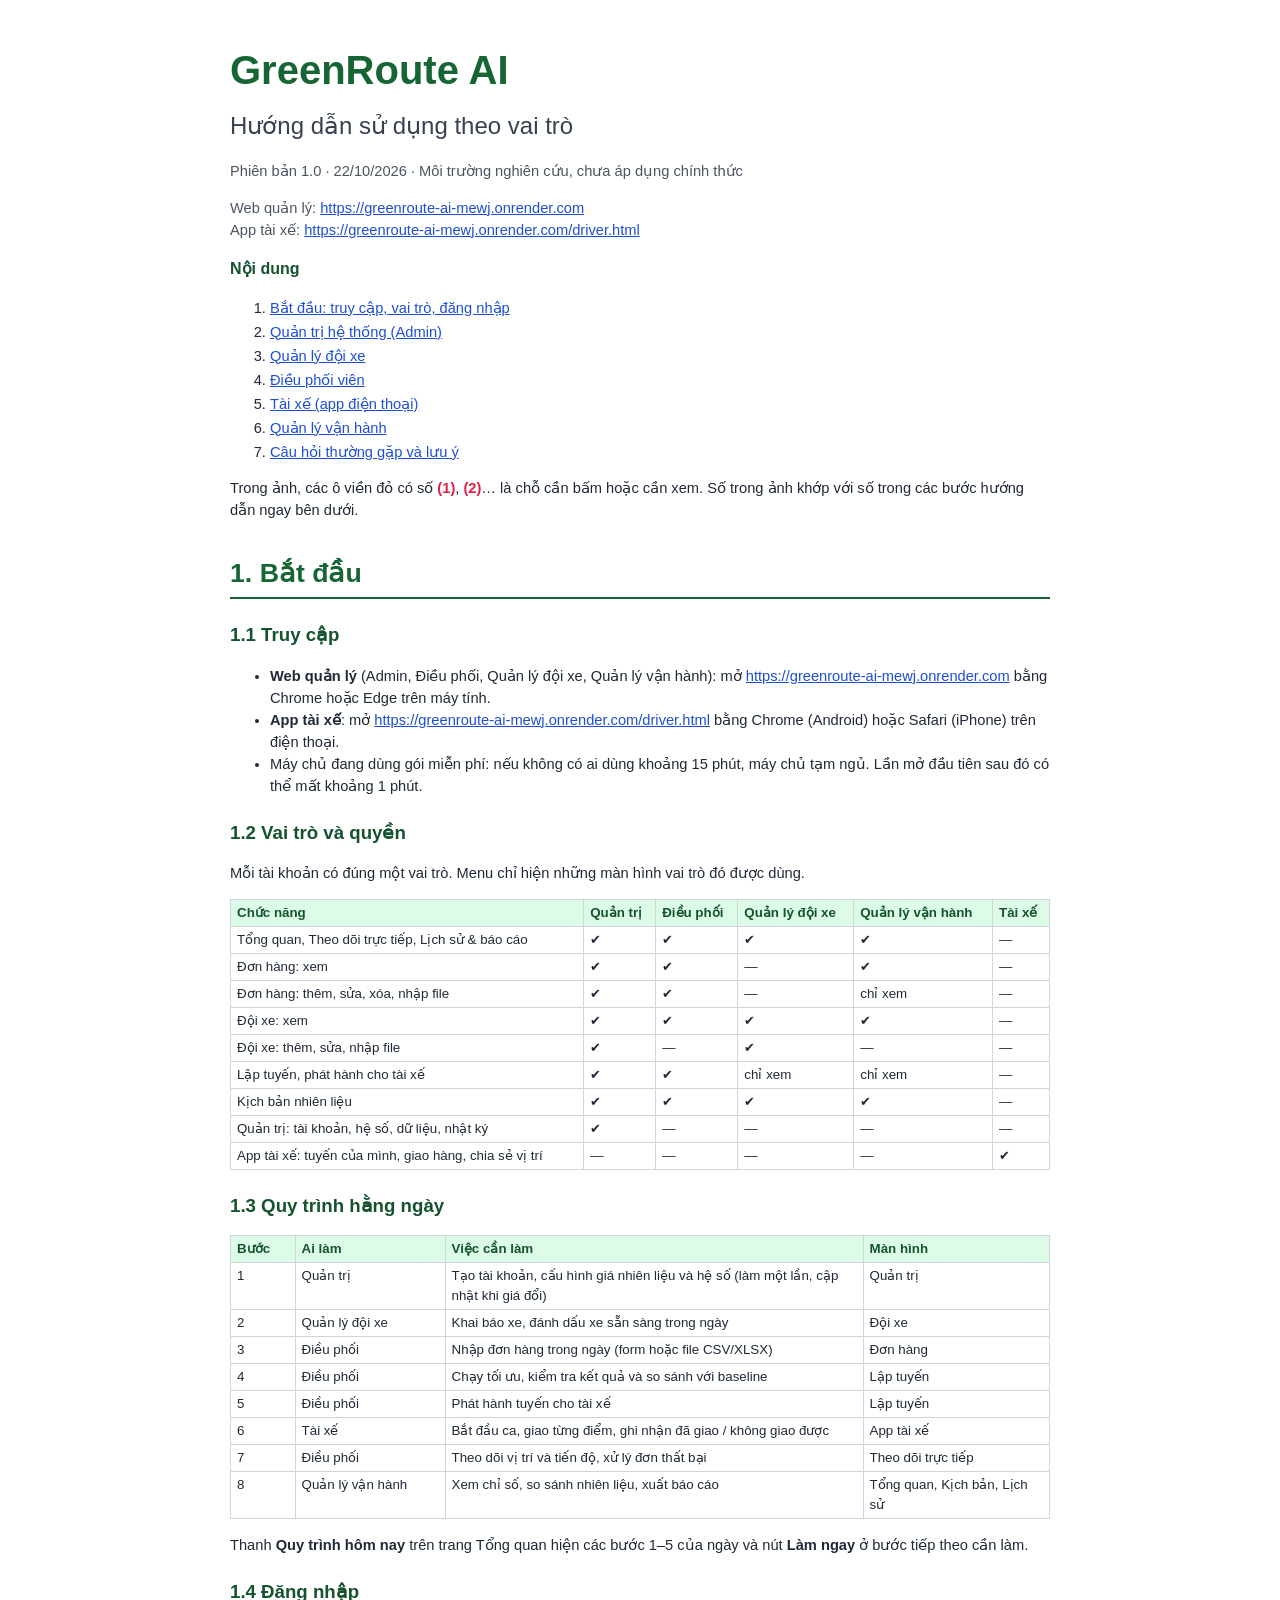
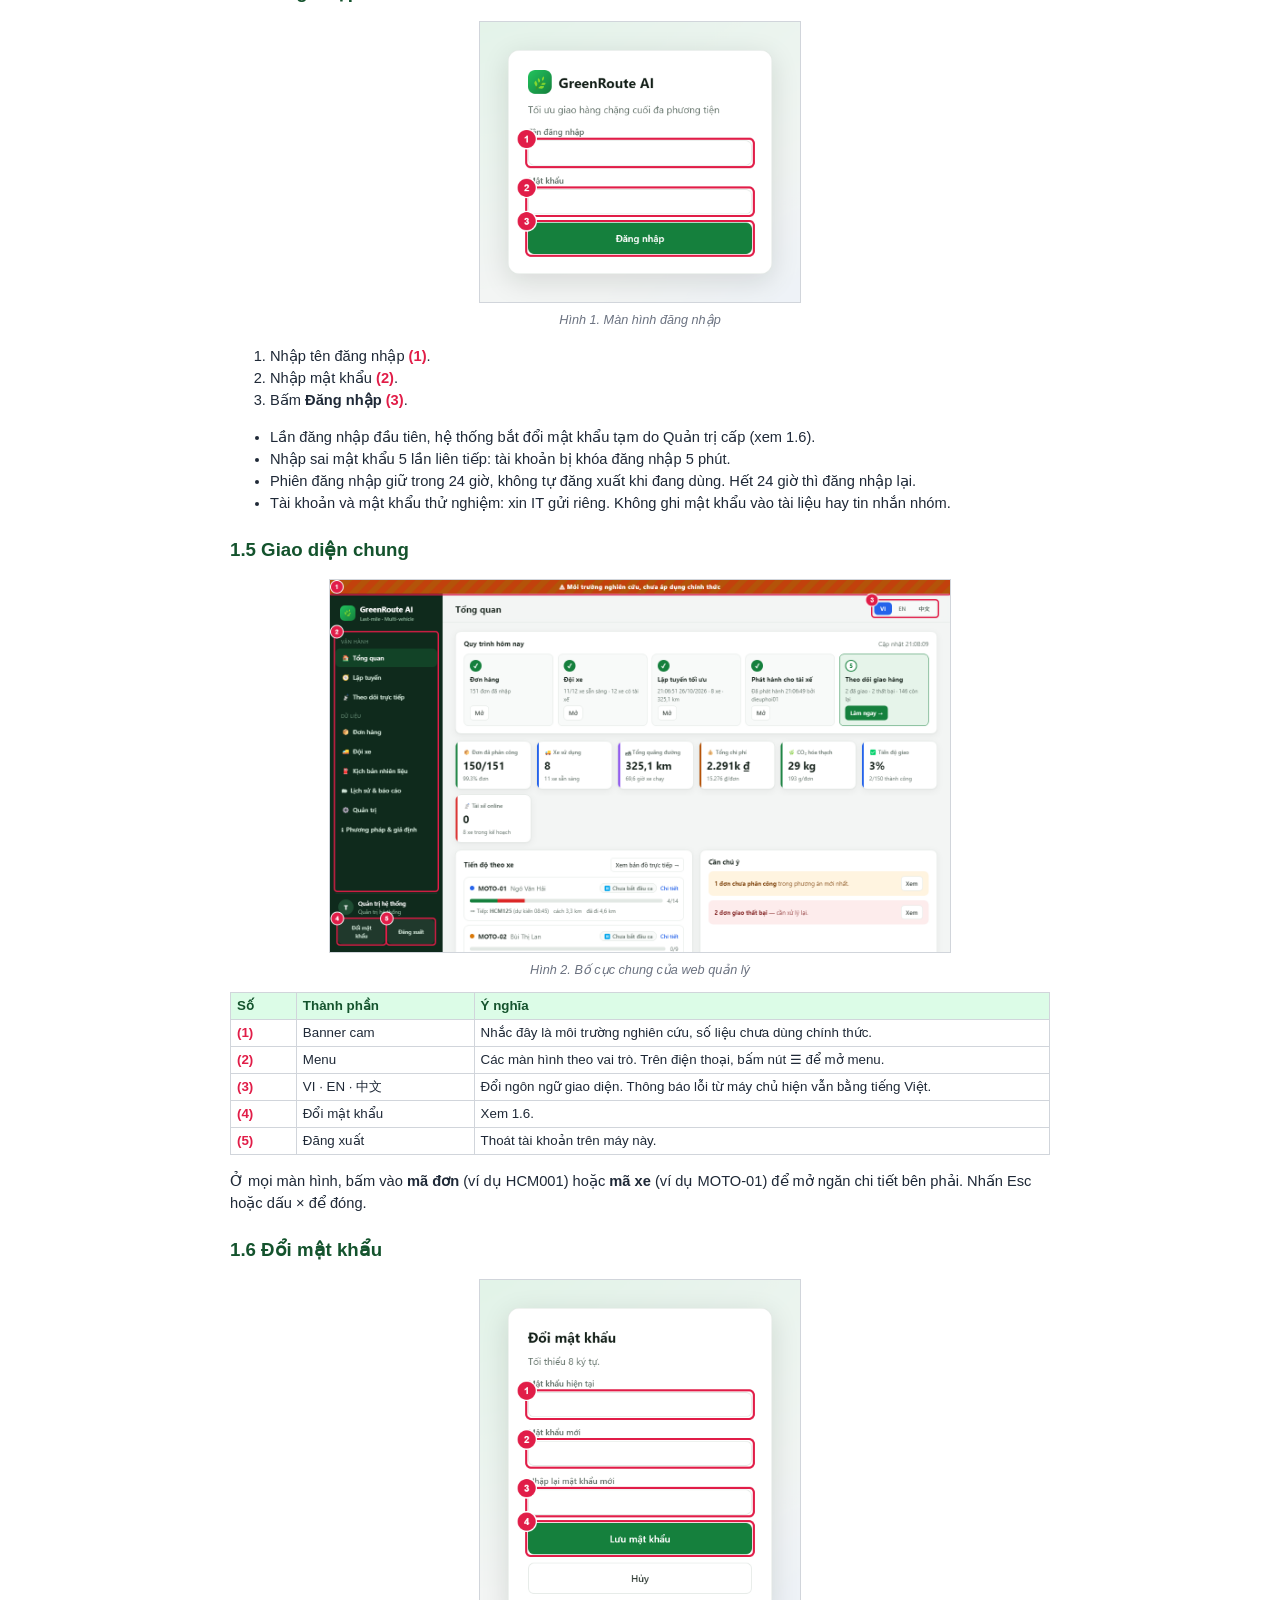
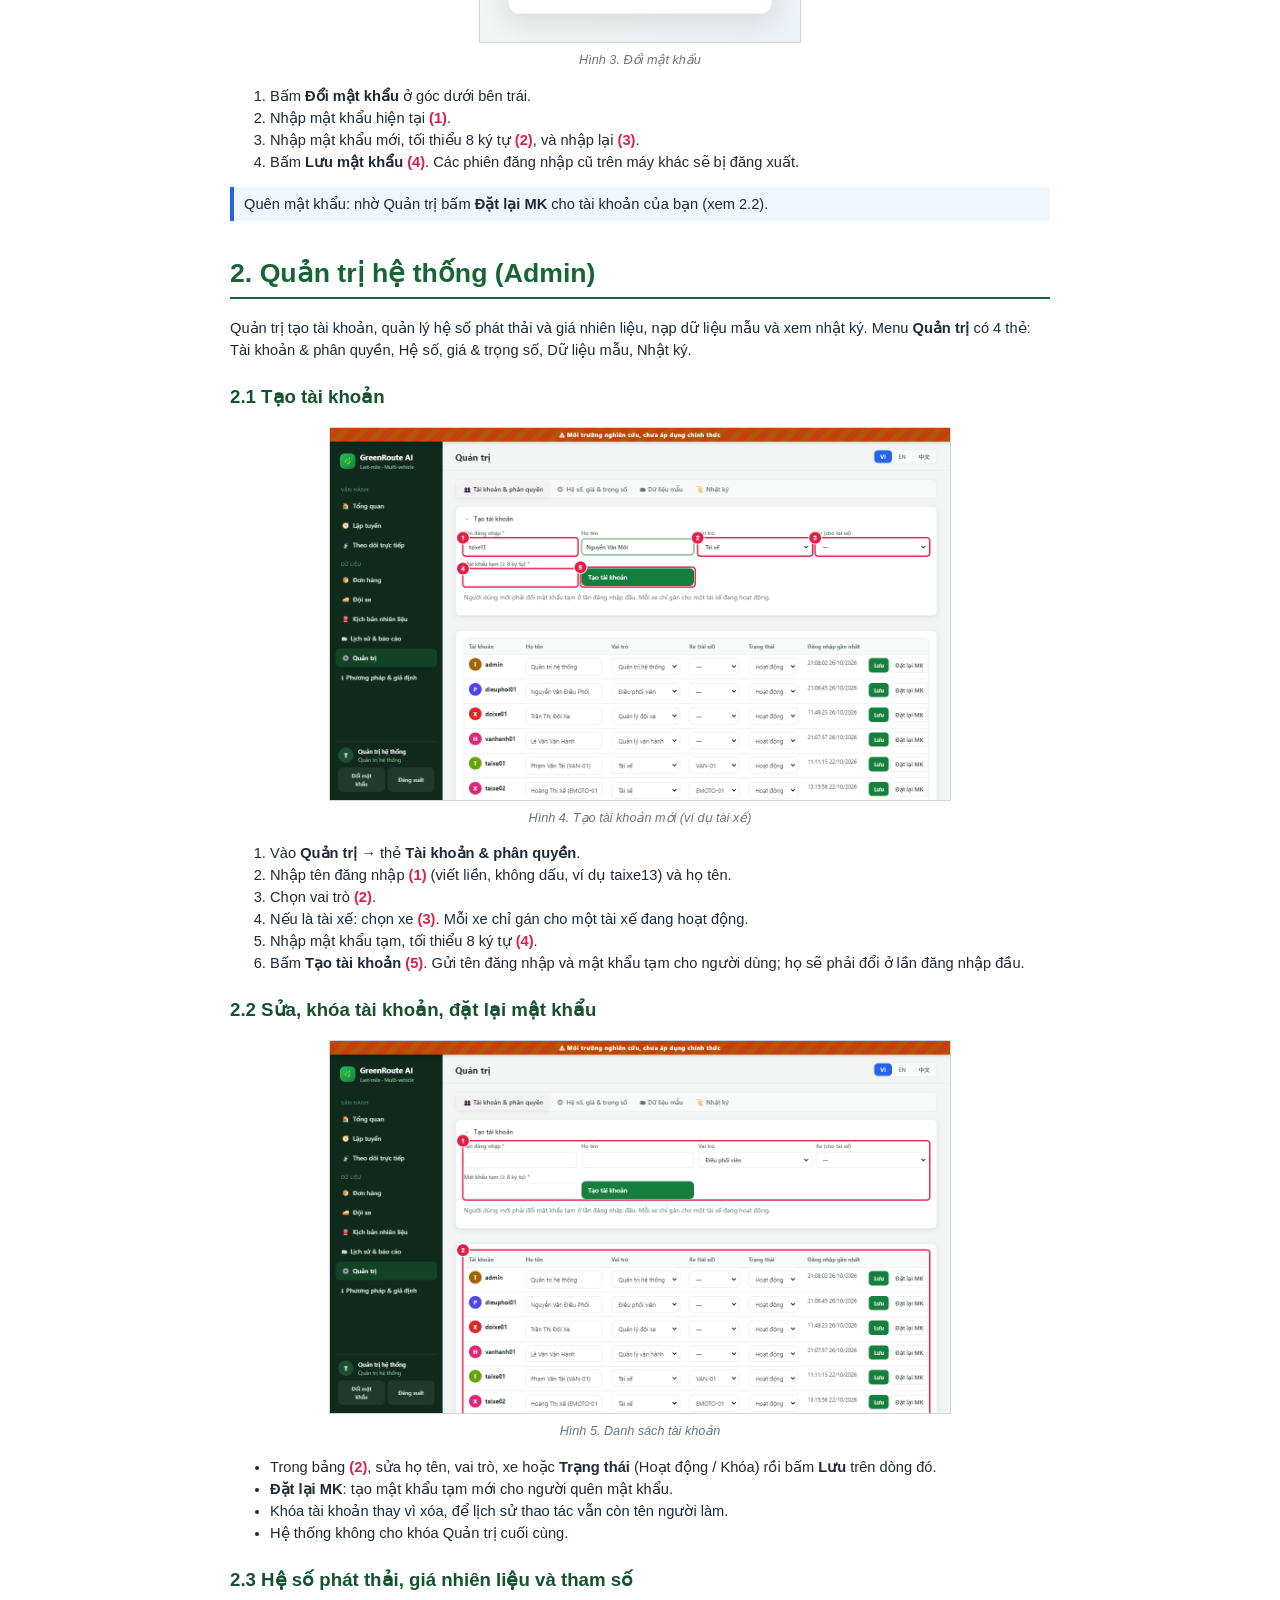
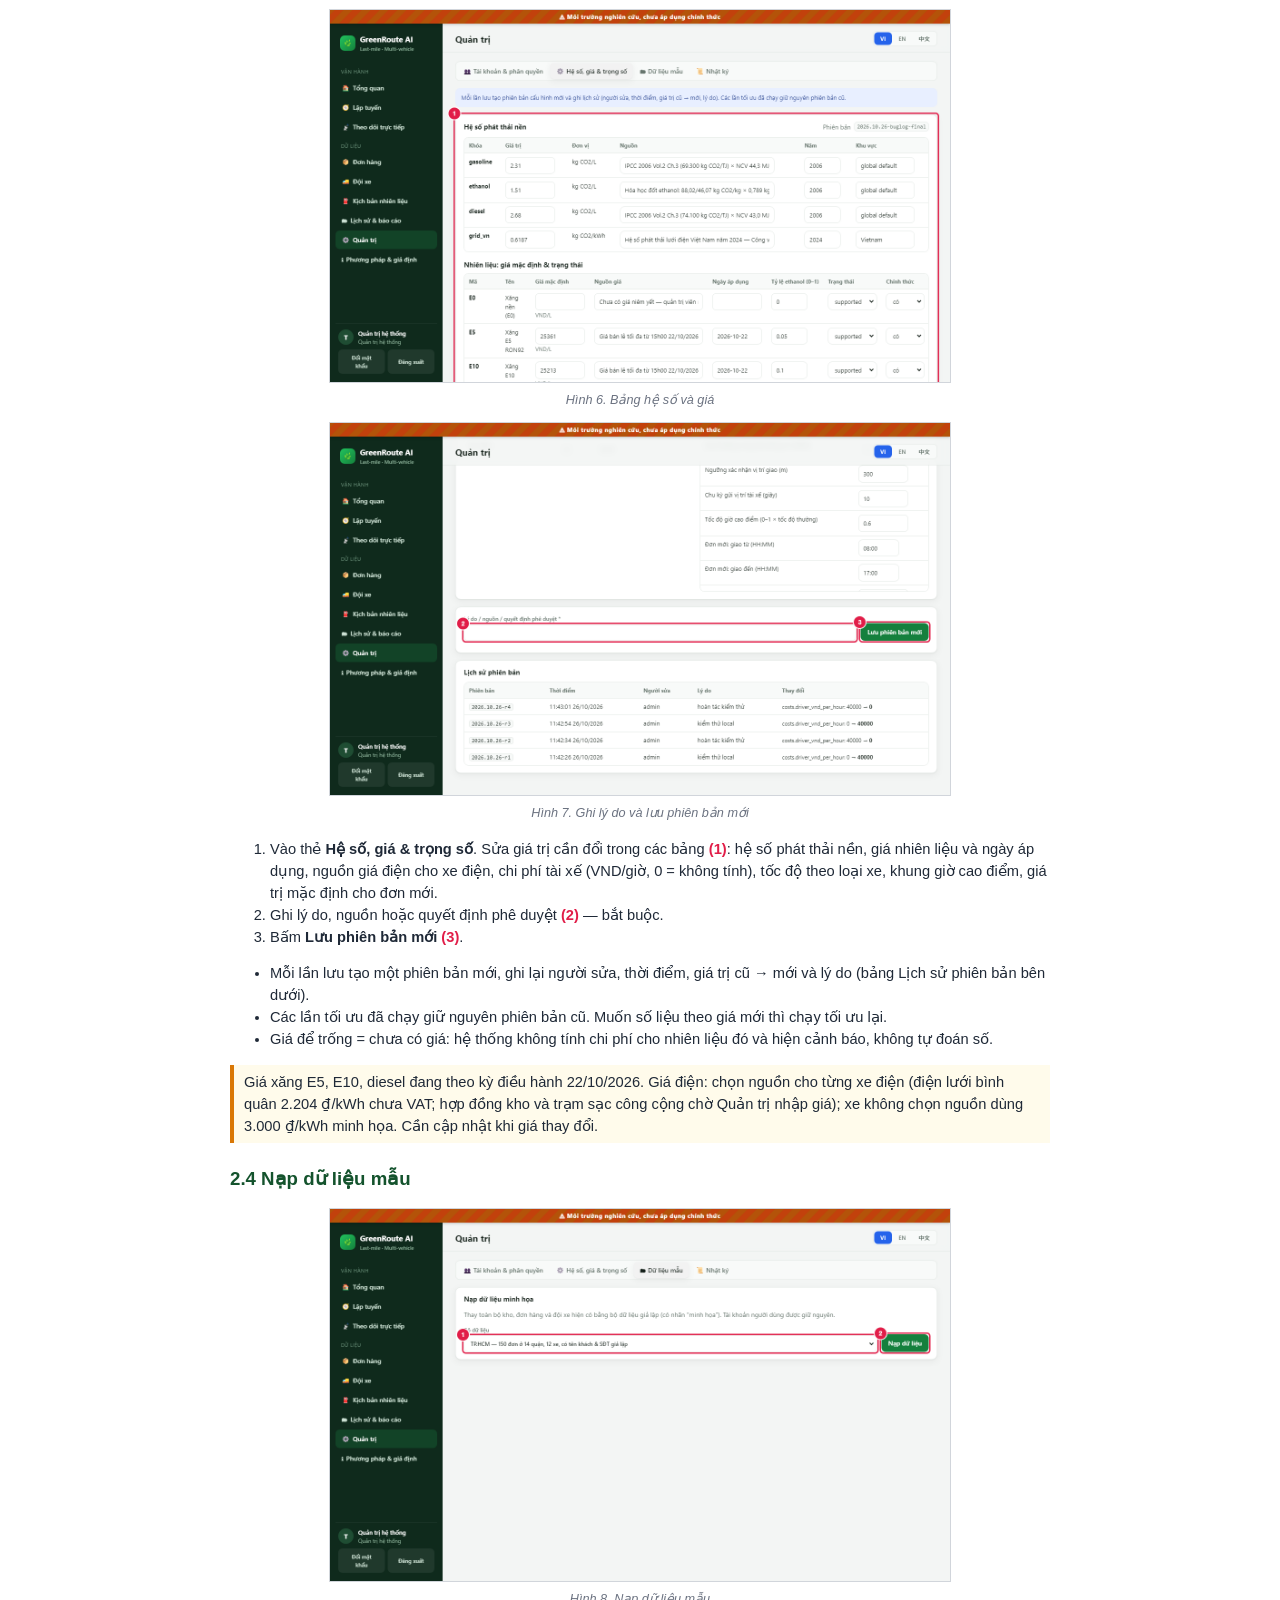
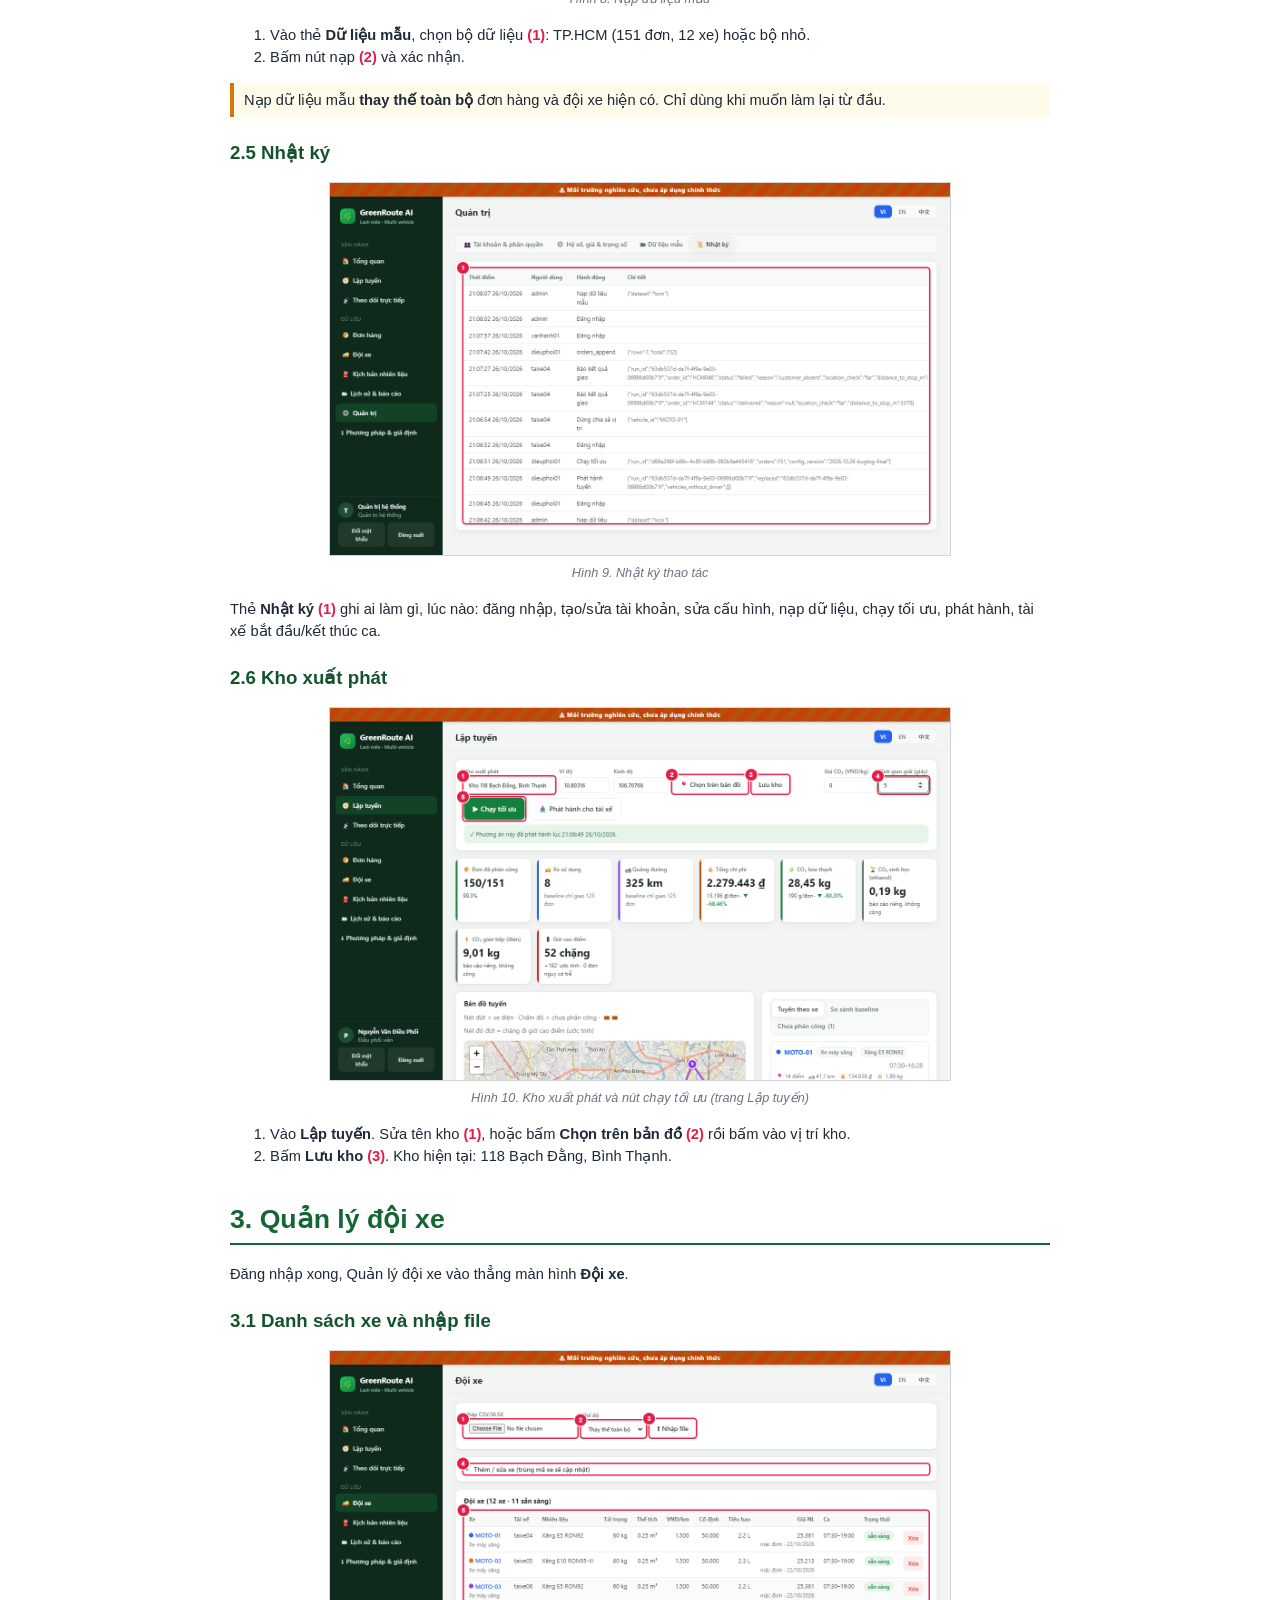
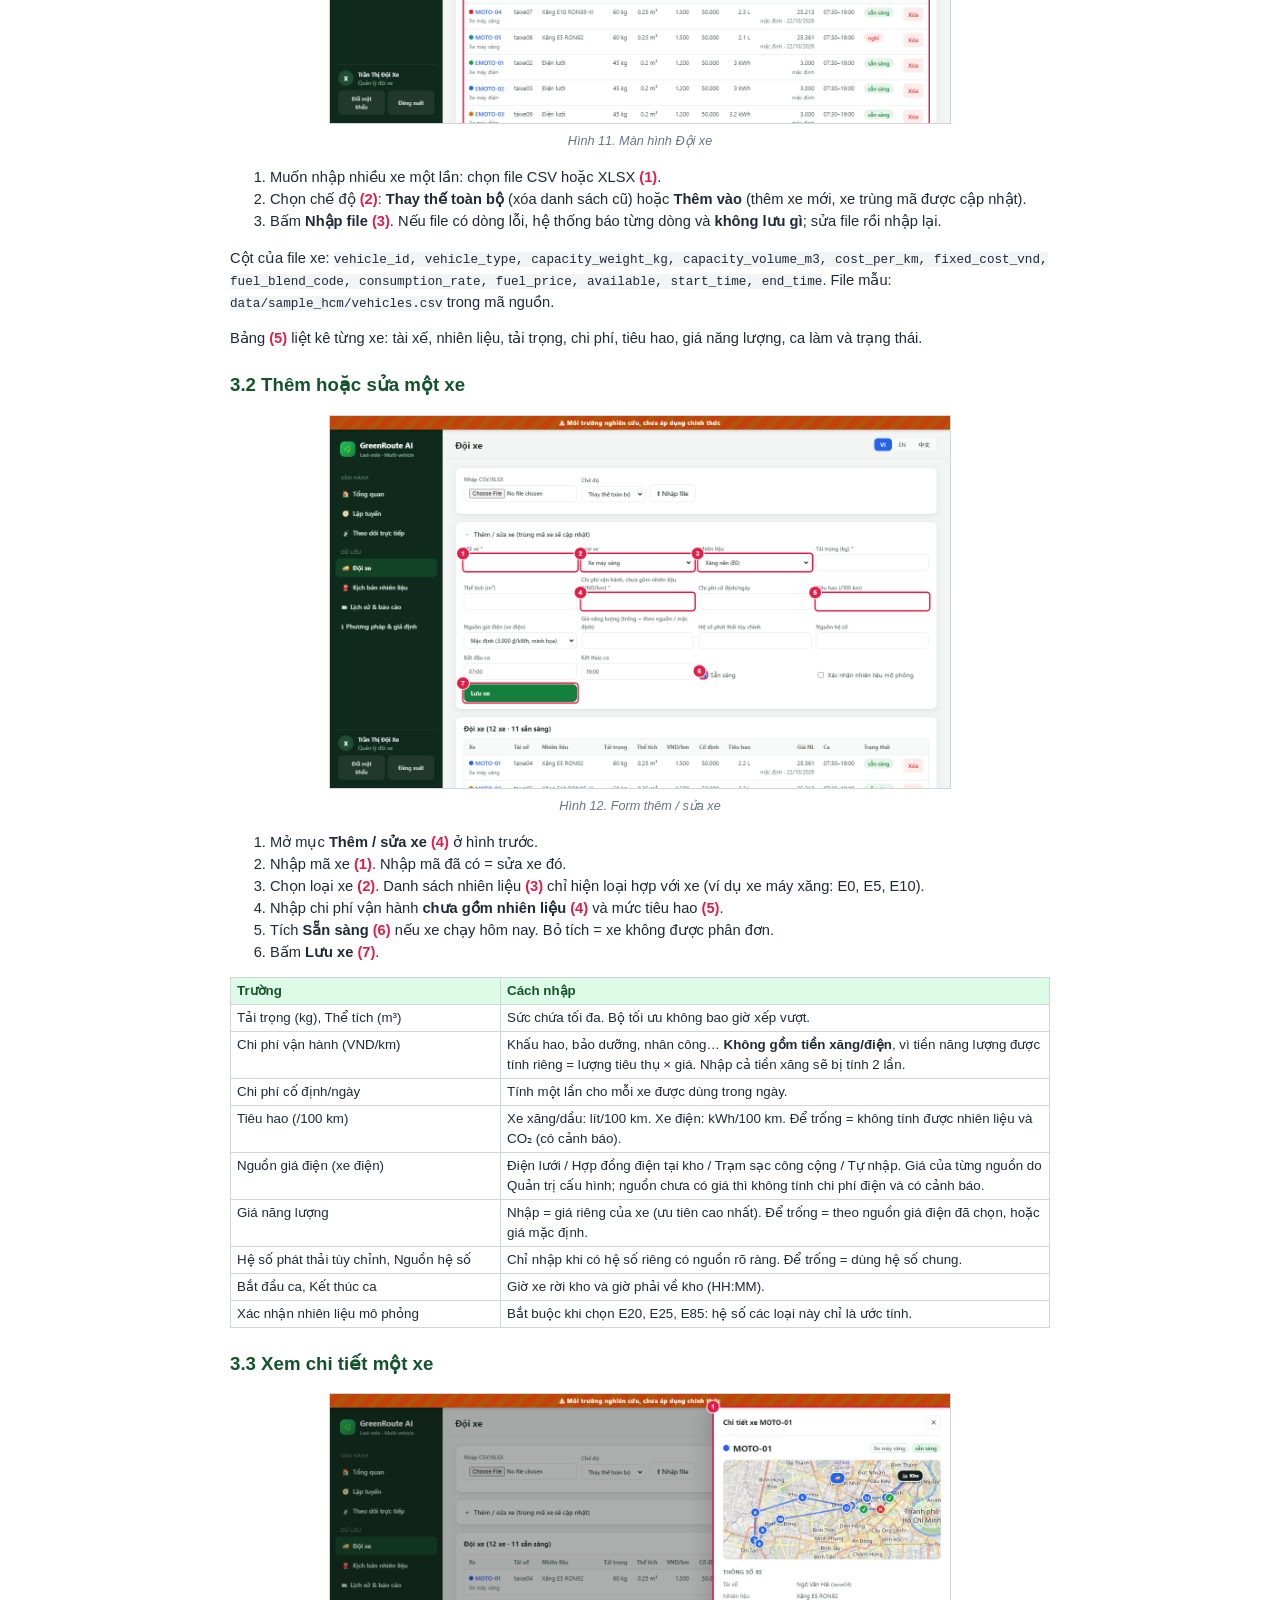
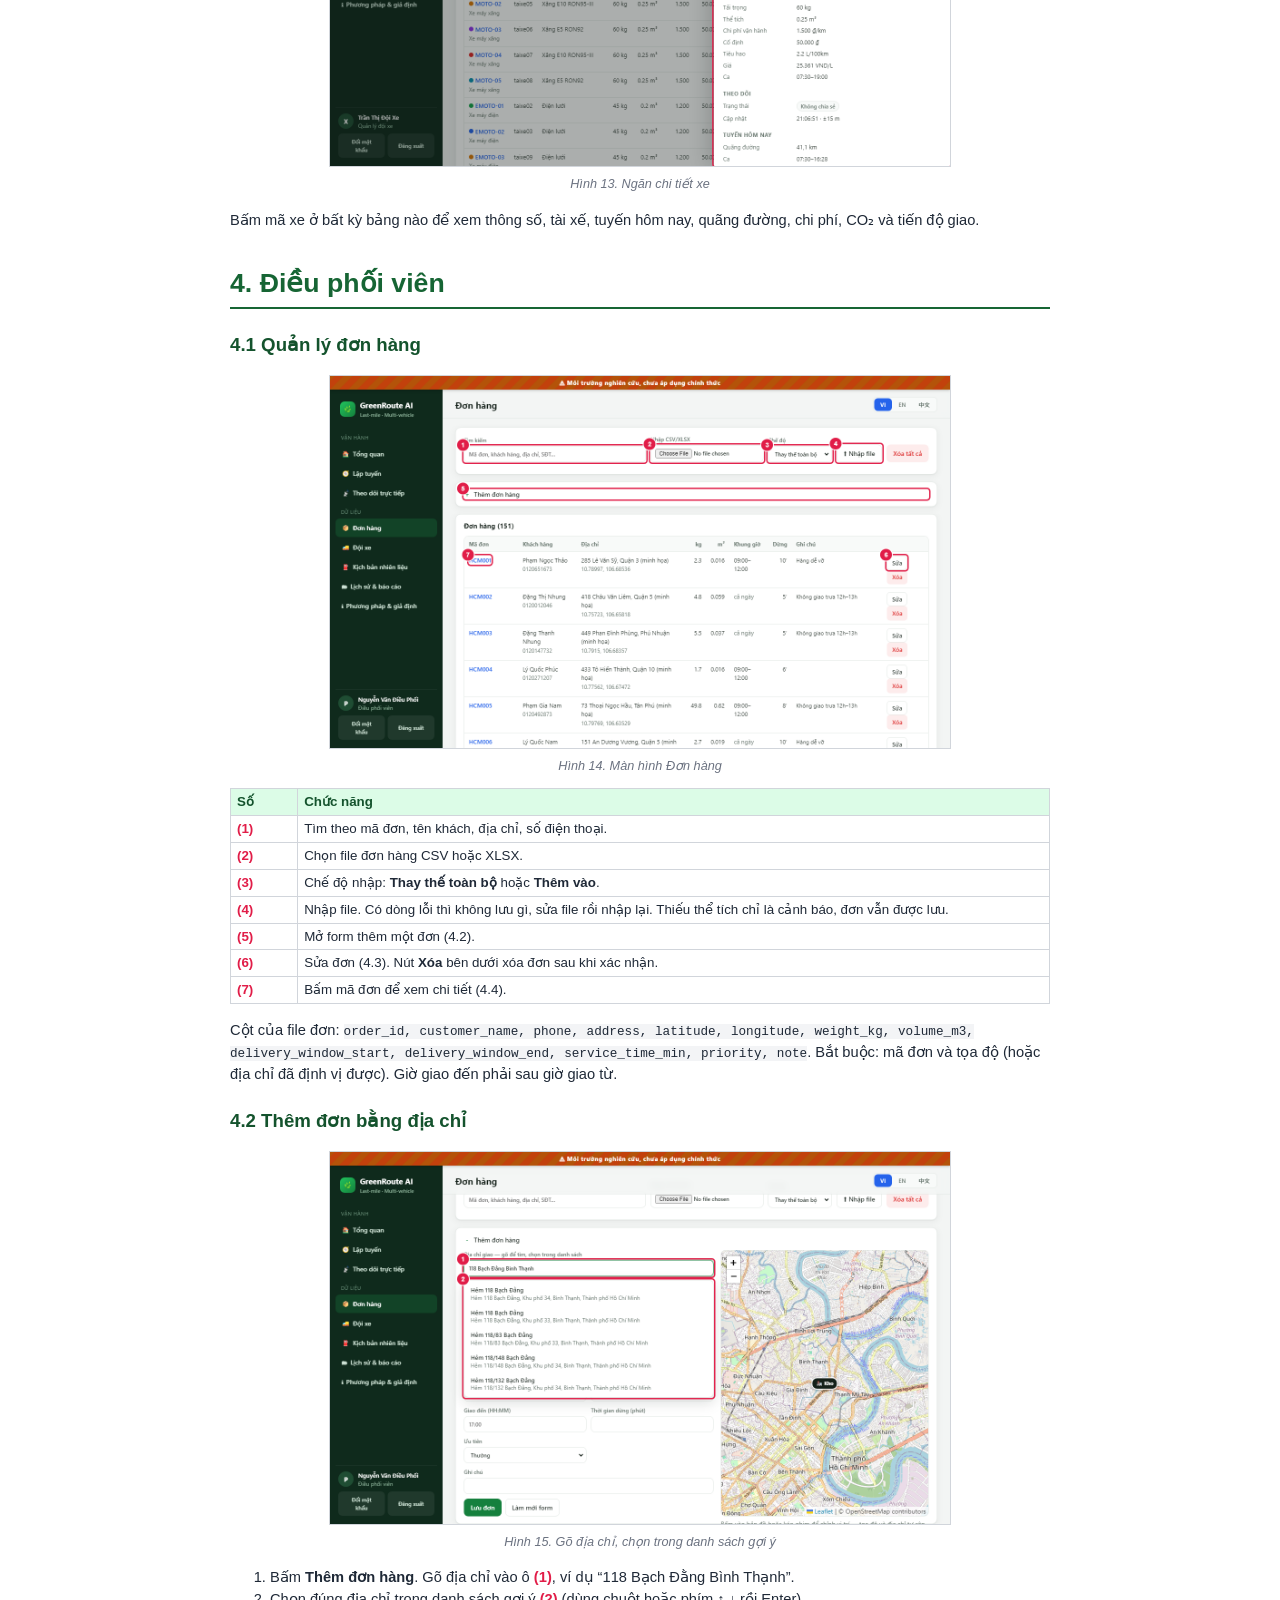
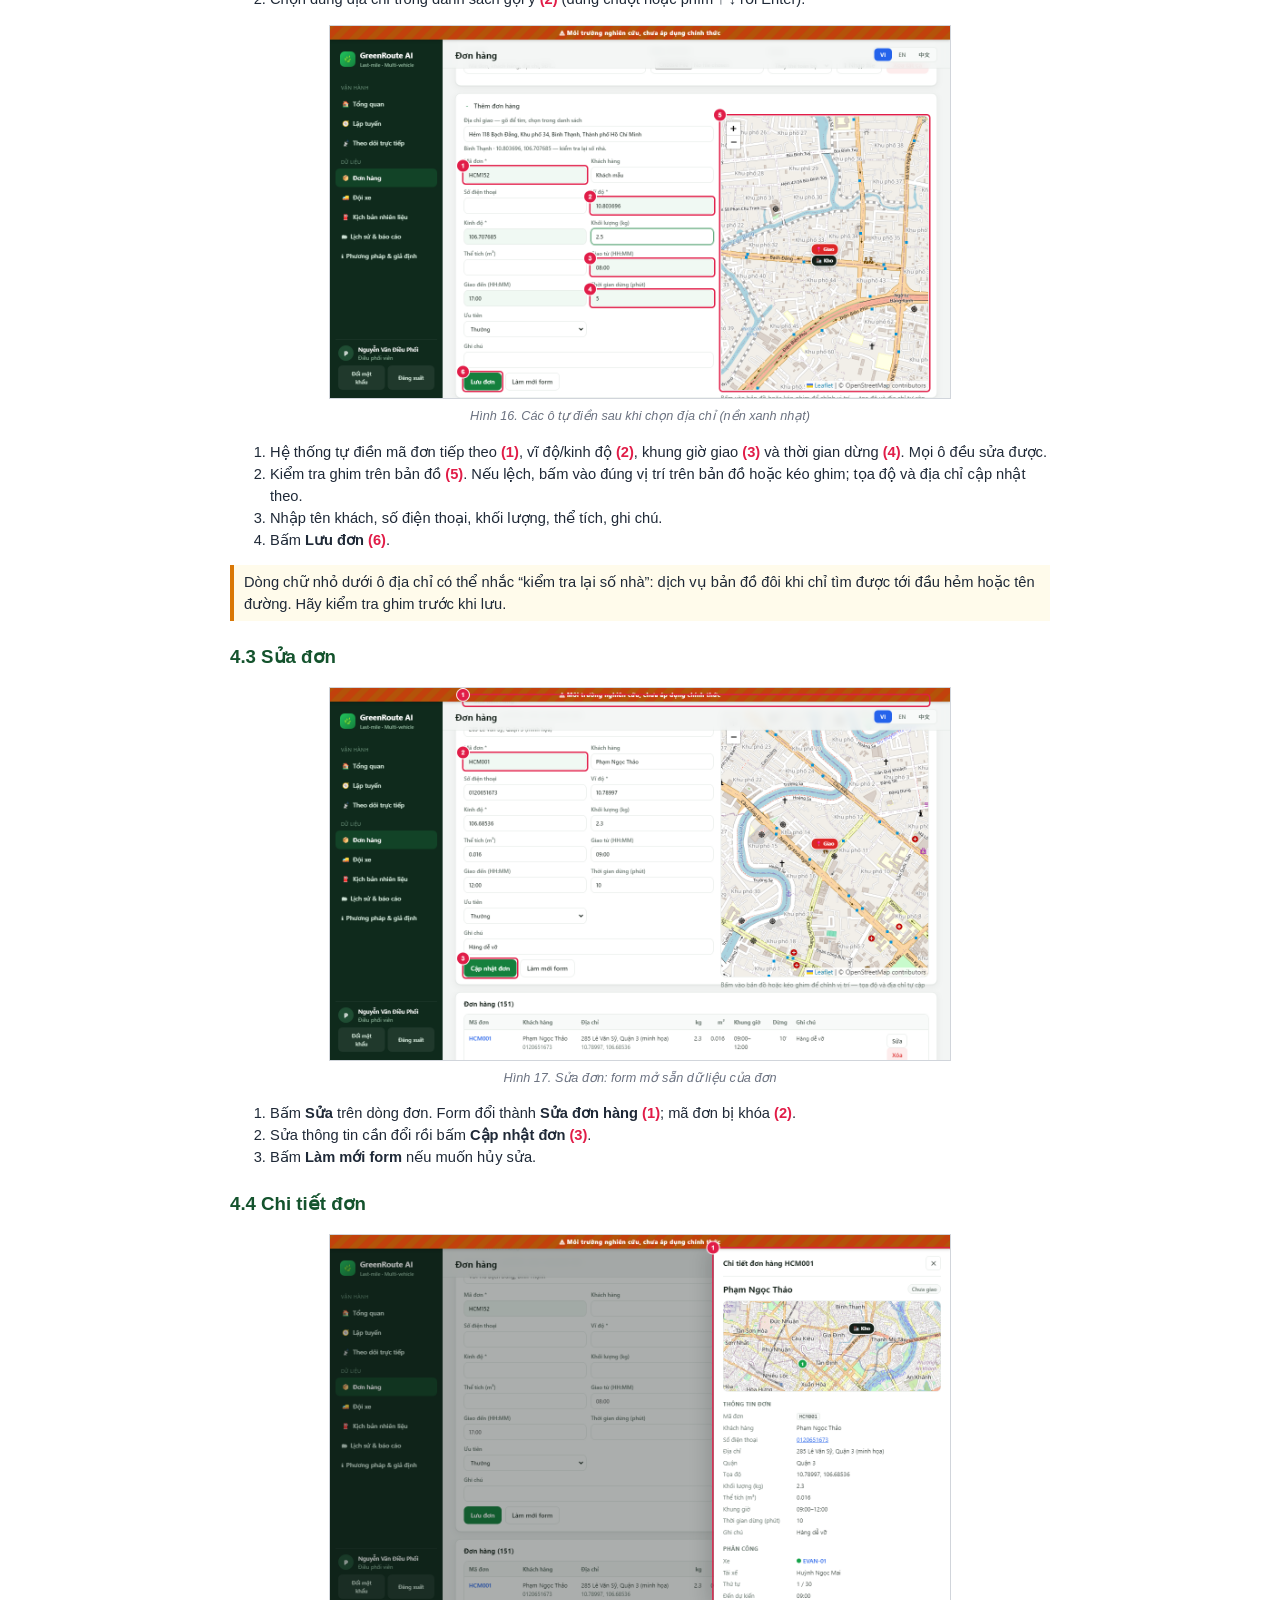
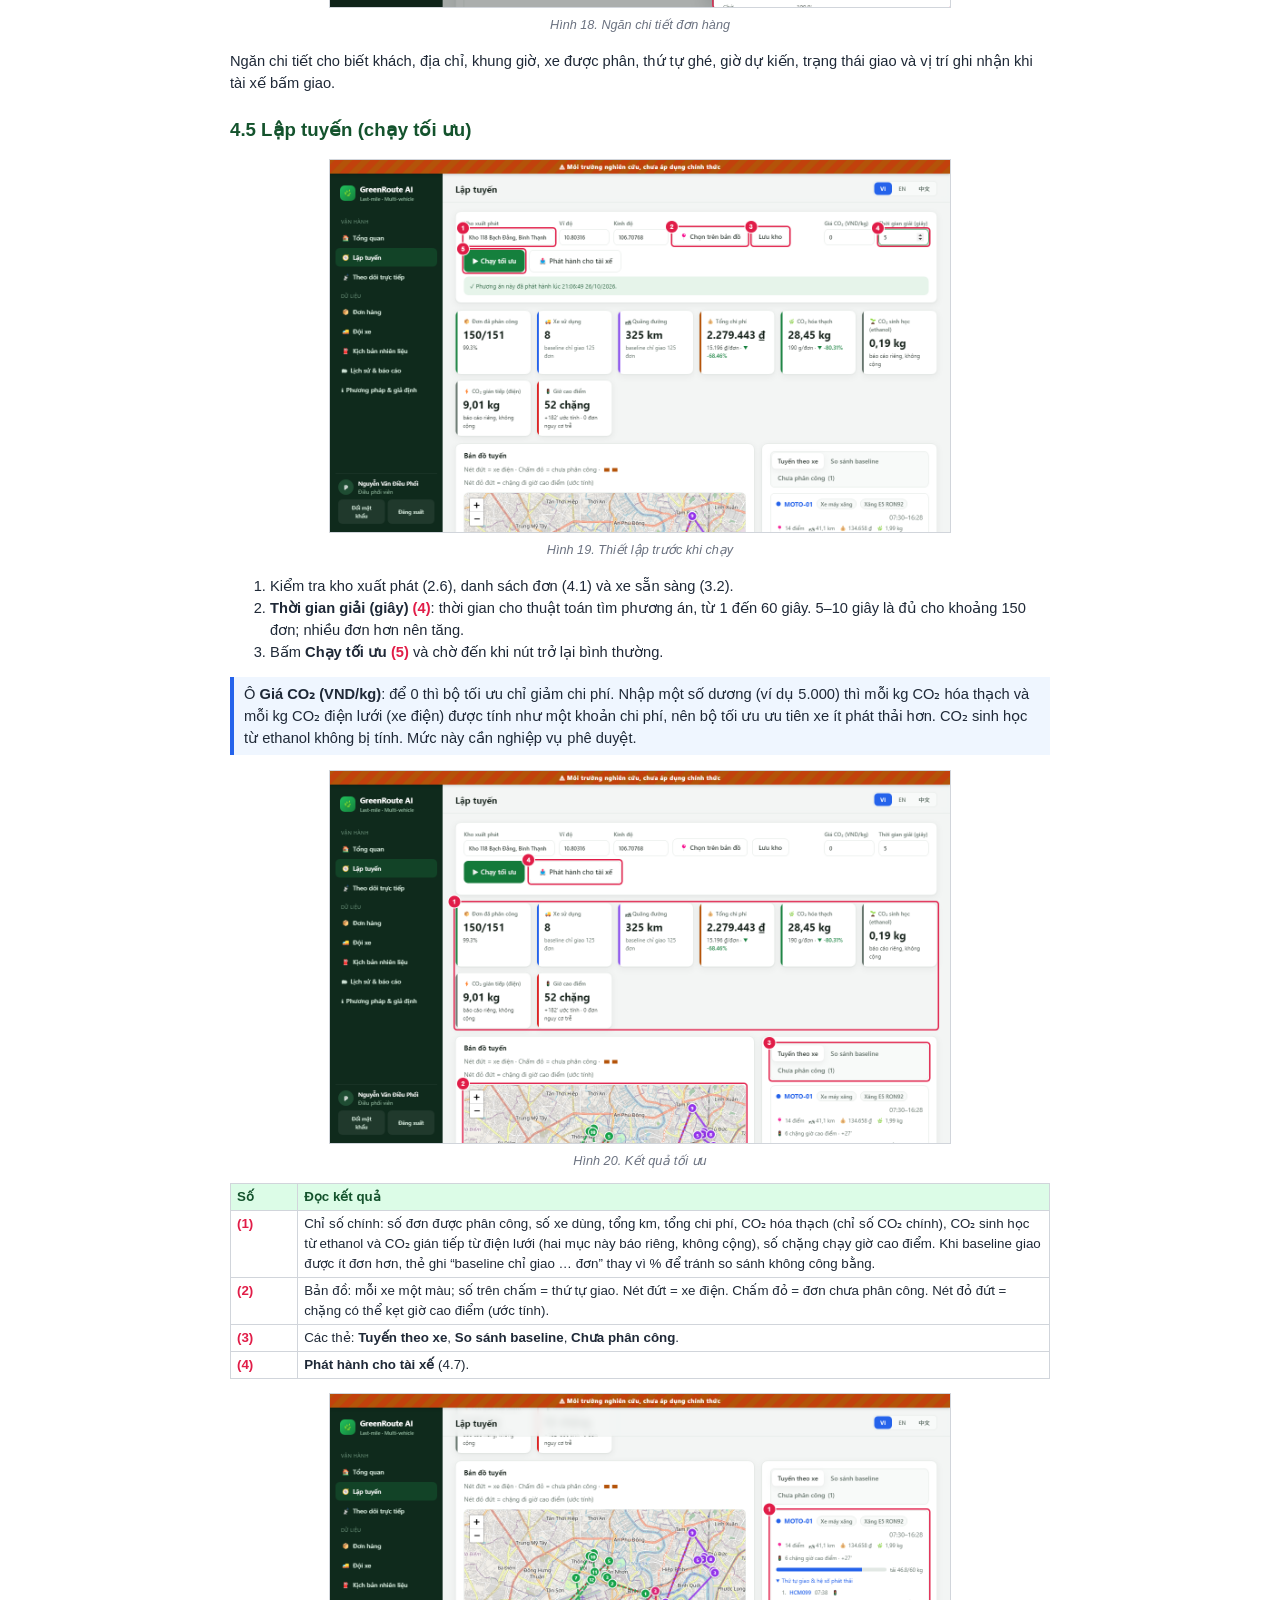
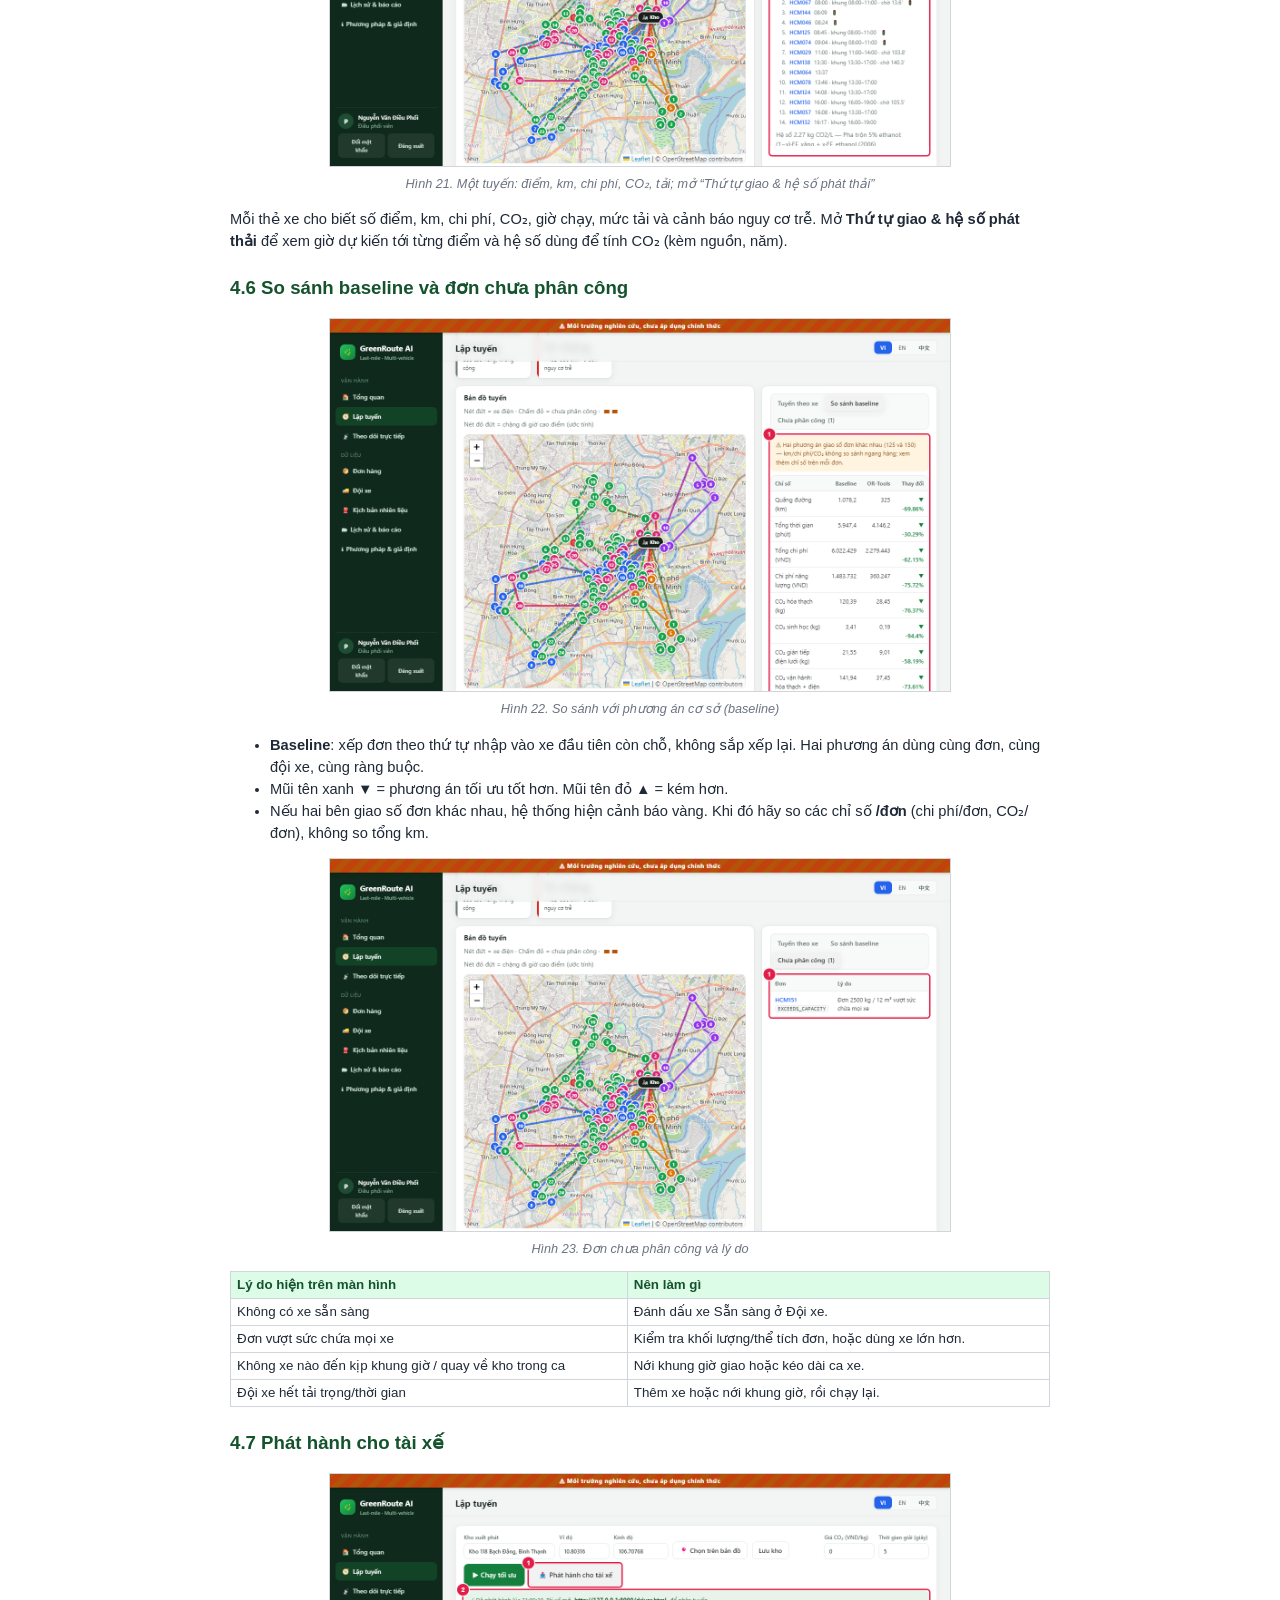
<file: docs/guide/GreenRoute_AI_Huong_dan_su_dung.html>
<!doctype html>
<html lang="vi"><head><meta charset="utf-8"><meta name="viewport" content="width=device-width, initial-scale=1">
<title>GreenRoute AI — Hướng dẫn sử dụng</title><style>
body { font-family: 'Segoe UI', Arial, sans-serif; font-size: 11pt; color: #1f2937; line-height: 1.5; max-width: 820px; margin: 24px auto; padding: 0 16px; background: #ffffff; }
h1 { page-break-before: always; font-size: 20pt; color: #166534; border-bottom: 2px solid #166534; padding-bottom: 4px; margin-top: 32px; }
h1.title { font-size: 30pt; border: none; margin: 40px 0 0; page-break-before: auto; }
h2 { font-size: 14pt; color: #14532d; margin-top: 22px; page-break-after: avoid; }
h1, h3 { page-break-after: avoid; }
h3 { font-size: 12pt; color: #14532d; }
p.subtitle { font-size: 18pt; color: #374151; margin: 4px 0 16px; }
p.meta { color: #4b5563; }
a { color: #1d4ed8; }
code { font-family: Consolas, monospace; font-size: 9.5pt; background: #f3f4f6; }
table { border-collapse: collapse; width: 100%; margin: 8px 0 14px; }
th, td { border: 1px solid #d1d5db; padding: 3px 6px; vertical-align: top; text-align: left; font-size: 10pt; }
th { background: #dcfce7; color: #14532d; }
p.fig { text-align: center; margin: 12px 0 2px; }
p.fig img { border: 1px solid #d1d5db; }
@media screen and (max-width: 700px) { p.fig img { max-width: 100%; height: auto; } table { font-size: 9pt; } }
p.cap { text-align: center; font-size: 9.5pt; color: #6b7280; font-style: italic; margin: 0 0 12px; }
b.num { color: #e11d48; }
p.note { border-left: 4px solid #2563eb; background: #eff6ff; padding: 6px 10px; }
p.note.warn { border-left-color: #d97706; background: #fffbeb; }
ol.toc li { margin: 2px 0; }
</style></head>
<body>
<h1 class="title">GreenRoute AI</h1>
<p class="subtitle">Hướng dẫn sử dụng theo vai trò</p>
<p class="meta">Phiên bản 1.0 · 22/10/2026 · Môi trường nghiên cứu, chưa áp dụng chính thức</p>
<p class="meta">Web quản lý: <a href="https://greenroute-ai-mewj.onrender.com">https://greenroute-ai-mewj.onrender.com</a><br>App tài xế: <a href="https://greenroute-ai-mewj.onrender.com/driver.html">https://greenroute-ai-mewj.onrender.com/driver.html</a></p>
<h3>Nội dung</h3>
<ol class="toc">
<li><a href="#s1">Bắt đầu: truy cập, vai trò, đăng nhập</a></li>
<li><a href="#s2">Quản trị hệ thống (Admin)</a></li>
<li><a href="#s3">Quản lý đội xe</a></li>
<li><a href="#s4">Điều phối viên</a></li>
<li><a href="#s5">Tài xế (app điện thoại)</a></li>
<li><a href="#s6">Quản lý vận hành</a></li>
<li><a href="#s7">Câu hỏi thường gặp và lưu ý</a></li>
</ol>
<p>Trong ảnh, các ô viền đỏ có số <b class="num">(1)</b>, <b class="num">(2)</b>… là chỗ cần bấm hoặc cần xem. Số trong ảnh khớp với số trong các bước hướng dẫn ngay bên dưới.</p>
<h1 id="s1">1. Bắt đầu</h1><h2>1.1 Truy cập</h2><ul><li><b>Web quản lý</b> (Admin, Điều phối, Quản lý đội xe, Quản lý vận hành): mở <a href="https://greenroute-ai-mewj.onrender.com">https://greenroute-ai-mewj.onrender.com</a> bằng Chrome hoặc Edge trên máy tính.</li><li><b>App tài xế</b>: mở <a href="https://greenroute-ai-mewj.onrender.com/driver.html">https://greenroute-ai-mewj.onrender.com/driver.html</a> bằng Chrome (Android) hoặc Safari (iPhone) trên điện thoại.</li><li>Máy chủ đang dùng gói miễn phí: nếu không có ai dùng khoảng 15 phút, máy chủ tạm ngủ. Lần mở đầu tiên sau đó có thể mất khoảng 1 phút.</li></ul><h2>1.2 Vai trò và quyền</h2><p>Mỗi tài khoản có đúng một vai trò. Menu chỉ hiện những màn hình vai trò đó được dùng.</p><table><thead><tr><th>Chức năng</th><th>Quản trị</th><th>Điều phối</th><th>Quản lý đội xe</th><th>Quản lý vận hành</th><th>Tài xế</th></tr></thead><tbody><tr><td>Tổng quan, Theo dõi trực tiếp, Lịch sử & báo cáo</td><td>✔</td><td>✔</td><td>✔</td><td>✔</td><td>—</td></tr><tr><td>Đơn hàng: xem</td><td>✔</td><td>✔</td><td>—</td><td>✔</td><td>—</td></tr><tr><td>Đơn hàng: thêm, sửa, xóa, nhập file</td><td>✔</td><td>✔</td><td>—</td><td>chỉ xem</td><td>—</td></tr><tr><td>Đội xe: xem</td><td>✔</td><td>✔</td><td>✔</td><td>✔</td><td>—</td></tr><tr><td>Đội xe: thêm, sửa, nhập file</td><td>✔</td><td>—</td><td>✔</td><td>—</td><td>—</td></tr><tr><td>Lập tuyến, phát hành cho tài xế</td><td>✔</td><td>✔</td><td>chỉ xem</td><td>chỉ xem</td><td>—</td></tr><tr><td>Kịch bản nhiên liệu</td><td>✔</td><td>✔</td><td>✔</td><td>✔</td><td>—</td></tr><tr><td>Quản trị: tài khoản, hệ số, dữ liệu, nhật ký</td><td>✔</td><td>—</td><td>—</td><td>—</td><td>—</td></tr><tr><td>App tài xế: tuyến của mình, giao hàng, chia sẻ vị trí</td><td>—</td><td>—</td><td>—</td><td>—</td><td>✔</td></tr></tbody></table><h2>1.3 Quy trình hằng ngày</h2><table><thead><tr><th width="40">Bước</th><th width="110">Ai làm</th><th width="330">Việc cần làm</th><th width="140">Màn hình</th></tr></thead><tbody><tr><td>1</td><td>Quản trị</td><td>Tạo tài khoản, cấu hình giá nhiên liệu và hệ số (làm một lần, cập nhật khi giá đổi)</td><td>Quản trị</td></tr><tr><td>2</td><td>Quản lý đội xe</td><td>Khai báo xe, đánh dấu xe sẵn sàng trong ngày</td><td>Đội xe</td></tr><tr><td>3</td><td>Điều phối</td><td>Nhập đơn hàng trong ngày (form hoặc file CSV/XLSX)</td><td>Đơn hàng</td></tr><tr><td>4</td><td>Điều phối</td><td>Chạy tối ưu, kiểm tra kết quả và so sánh với baseline</td><td>Lập tuyến</td></tr><tr><td>5</td><td>Điều phối</td><td>Phát hành tuyến cho tài xế</td><td>Lập tuyến</td></tr><tr><td>6</td><td>Tài xế</td><td>Bắt đầu ca, giao từng điểm, ghi nhận đã giao / không giao được</td><td>App tài xế</td></tr><tr><td>7</td><td>Điều phối</td><td>Theo dõi vị trí và tiến độ, xử lý đơn thất bại</td><td>Theo dõi trực tiếp</td></tr><tr><td>8</td><td>Quản lý vận hành</td><td>Xem chỉ số, so sánh nhiên liệu, xuất báo cáo</td><td>Tổng quan, Kịch bản, Lịch sử</td></tr></tbody></table><p>Thanh <b>Quy trình hôm nay</b> trên trang Tổng quan hiện các bước 1–5 của ngày và nút <b>Làm ngay</b> ở bước tiếp theo cần làm.</p><h2>1.4 Đăng nhập</h2><p class="fig"><img src="img/01_login.png" width="320" height="280" alt="Màn hình đăng nhập"></p><p class="cap">Hình 1. Màn hình đăng nhập</p><ol><li>Nhập tên đăng nhập <b class="num">(1)</b>.</li><li>Nhập mật khẩu <b class="num">(2)</b>.</li><li>Bấm <b>Đăng nhập</b> <b class="num">(3)</b>.</li></ol><ul><li>Lần đăng nhập đầu tiên, hệ thống bắt đổi mật khẩu tạm do Quản trị cấp (xem 1.6).</li><li>Nhập sai mật khẩu 5 lần liên tiếp: tài khoản bị khóa đăng nhập 5 phút.</li><li>Phiên đăng nhập giữ trong 24 giờ, không tự đăng xuất khi đang dùng. Hết 24 giờ thì đăng nhập lại.</li><li>Tài khoản và mật khẩu thử nghiệm: xin IT gửi riêng. Không ghi mật khẩu vào tài liệu hay tin nhắn nhóm.</li></ul><h2>1.5 Giao diện chung</h2><p class="fig"><img src="img/02_layout.png" width="620" height="372" alt="Bố cục chung của web quản lý"></p><p class="cap">Hình 2. Bố cục chung của web quản lý</p><table><thead><tr><th width="40">Số</th><th width="130">Thành phần</th><th width="450">Ý nghĩa</th></tr></thead><tbody><tr><td><b class="num">(1)</b></td><td>Banner cam</td><td>Nhắc đây là môi trường nghiên cứu, số liệu chưa dùng chính thức.</td></tr><tr><td><b class="num">(2)</b></td><td>Menu</td><td>Các màn hình theo vai trò. Trên điện thoại, bấm nút ☰ để mở menu.</td></tr><tr><td><b class="num">(3)</b></td><td>VI · EN · 中文</td><td>Đổi ngôn ngữ giao diện. Thông báo lỗi từ máy chủ hiện vẫn bằng tiếng Việt.</td></tr><tr><td><b class="num">(4)</b></td><td>Đổi mật khẩu</td><td>Xem 1.6.</td></tr><tr><td><b class="num">(5)</b></td><td>Đăng xuất</td><td>Thoát tài khoản trên máy này.</td></tr></tbody></table><p>Ở mọi màn hình, bấm vào <b>mã đơn</b> (ví dụ HCM001) hoặc <b>mã xe</b> (ví dụ MOTO-01) để mở ngăn chi tiết bên phải. Nhấn Esc hoặc dấu × để đóng.</p><h2>1.6 Đổi mật khẩu</h2><p class="fig"><img src="img/03_change_pw.png" width="320" height="362" alt="Đổi mật khẩu"></p><p class="cap">Hình 3. Đổi mật khẩu</p><ol><li>Bấm <b>Đổi mật khẩu</b> ở góc dưới bên trái.</li><li>Nhập mật khẩu hiện tại <b class="num">(1)</b>.</li><li>Nhập mật khẩu mới, tối thiểu 8 ký tự <b class="num">(2)</b>, và nhập lại <b class="num">(3)</b>.</li><li>Bấm <b>Lưu mật khẩu</b> <b class="num">(4)</b>. Các phiên đăng nhập cũ trên máy khác sẽ bị đăng xuất.</li></ol><p class="note info">Quên mật khẩu: nhờ Quản trị bấm <b>Đặt lại MK</b> cho tài khoản của bạn (xem 2.2).</p><h1 id="s2">2. Quản trị hệ thống (Admin)</h1><p>Quản trị tạo tài khoản, quản lý hệ số phát thải và giá nhiên liệu, nạp dữ liệu mẫu và xem nhật ký. Menu <b>Quản trị</b> có 4 thẻ: Tài khoản &amp; phân quyền, Hệ số, giá &amp; trọng số, Dữ liệu mẫu, Nhật ký.</p><h2>2.1 Tạo tài khoản</h2><p class="fig"><img src="img/11_admin_user_form.png" width="620" height="372" alt="Tạo tài khoản mới (ví dụ tài xế)"></p><p class="cap">Hình 4. Tạo tài khoản mới (ví dụ tài xế)</p><ol><li>Vào <b>Quản trị</b> → thẻ <b>Tài khoản &amp; phân quyền</b>.</li><li>Nhập tên đăng nhập <b class="num">(1)</b> (viết liền, không dấu, ví dụ taixe13) và họ tên.</li><li>Chọn vai trò <b class="num">(2)</b>.</li><li>Nếu là tài xế: chọn xe <b class="num">(3)</b>. Mỗi xe chỉ gán cho một tài xế đang hoạt động.</li><li>Nhập mật khẩu tạm, tối thiểu 8 ký tự <b class="num">(4)</b>.</li><li>Bấm <b>Tạo tài khoản</b> <b class="num">(5)</b>. Gửi tên đăng nhập và mật khẩu tạm cho người dùng; họ sẽ phải đổi ở lần đăng nhập đầu.</li></ol><h2>2.2 Sửa, khóa tài khoản, đặt lại mật khẩu</h2><p class="fig"><img src="img/10_admin_users.png" width="620" height="372" alt="Danh sách tài khoản"></p><p class="cap">Hình 5. Danh sách tài khoản</p><ul><li>Trong bảng <b class="num">(2)</b>, sửa họ tên, vai trò, xe hoặc <b>Trạng thái</b> (Hoạt động / Khóa) rồi bấm <b>Lưu</b> trên dòng đó.</li><li><b>Đặt lại MK</b>: tạo mật khẩu tạm mới cho người quên mật khẩu.</li><li>Khóa tài khoản thay vì xóa, để lịch sử thao tác vẫn còn tên người làm.</li><li>Hệ thống không cho khóa Quản trị cuối cùng.</li></ul><h2>2.3 Hệ số phát thải, giá nhiên liệu và tham số</h2><p class="fig"><img src="img/12_admin_config.png" width="620" height="372" alt="Bảng hệ số và giá"></p><p class="cap">Hình 6. Bảng hệ số và giá</p><p class="fig"><img src="img/12b_admin_config_save.png" width="620" height="372" alt="Ghi lý do và lưu phiên bản mới"></p><p class="cap">Hình 7. Ghi lý do và lưu phiên bản mới</p><ol><li>Vào thẻ <b>Hệ số, giá &amp; trọng số</b>. Sửa giá trị cần đổi trong các bảng <b class="num">(1)</b>: hệ số phát thải nền, giá nhiên liệu và ngày áp dụng, nguồn giá điện cho xe điện, chi phí tài xế (VND/giờ, 0 = không tính), tốc độ theo loại xe, khung giờ cao điểm, giá trị mặc định cho đơn mới.</li><li>Ghi lý do, nguồn hoặc quyết định phê duyệt <b class="num">(2)</b> — bắt buộc.</li><li>Bấm <b>Lưu phiên bản mới</b> <b class="num">(3)</b>.</li></ol><ul><li>Mỗi lần lưu tạo một phiên bản mới, ghi lại người sửa, thời điểm, giá trị cũ → mới và lý do (bảng Lịch sử phiên bản bên dưới).</li><li>Các lần tối ưu đã chạy giữ nguyên phiên bản cũ. Muốn số liệu theo giá mới thì chạy tối ưu lại.</li><li>Giá để trống = chưa có giá: hệ thống không tính chi phí cho nhiên liệu đó và hiện cảnh báo, không tự đoán số.</li></ul><p class="note warn">Giá xăng E5, E10, diesel đang theo kỳ điều hành 22/10/2026. Giá điện: chọn nguồn cho từng xe điện (điện lưới bình quân 2.204 ₫/kWh chưa VAT; hợp đồng kho và trạm sạc công cộng chờ Quản trị nhập giá); xe không chọn nguồn dùng 3.000 ₫/kWh minh họa. Cần cập nhật khi giá thay đổi.</p><h2>2.4 Nạp dữ liệu mẫu</h2><p class="fig"><img src="img/13_admin_data.png" width="620" height="372" alt="Nạp dữ liệu mẫu"></p><p class="cap">Hình 8. Nạp dữ liệu mẫu</p><ol><li>Vào thẻ <b>Dữ liệu mẫu</b>, chọn bộ dữ liệu <b class="num">(1)</b>: TP.HCM (151 đơn, 12 xe) hoặc bộ nhỏ.</li><li>Bấm nút nạp <b class="num">(2)</b> và xác nhận.</li></ol><p class="note warn">Nạp dữ liệu mẫu <b>thay thế toàn bộ</b> đơn hàng và đội xe hiện có. Chỉ dùng khi muốn làm lại từ đầu.</p><h2>2.5 Nhật ký</h2><p class="fig"><img src="img/14_admin_audit.png" width="620" height="372" alt="Nhật ký thao tác"></p><p class="cap">Hình 9. Nhật ký thao tác</p><p>Thẻ <b>Nhật ký</b> <b class="num">(1)</b> ghi ai làm gì, lúc nào: đăng nhập, tạo/sửa tài khoản, sửa cấu hình, nạp dữ liệu, chạy tối ưu, phát hành, tài xế bắt đầu/kết thúc ca.</p><h2>2.6 Kho xuất phát</h2><p class="fig"><img src="img/35_plan_setup.png" width="620" height="372" alt="Kho xuất phát và nút chạy tối ưu (trang Lập tuyến)"></p><p class="cap">Hình 10. Kho xuất phát và nút chạy tối ưu (trang Lập tuyến)</p><ol><li>Vào <b>Lập tuyến</b>. Sửa tên kho <b class="num">(1)</b>, hoặc bấm <b>Chọn trên bản đồ</b> <b class="num">(2)</b> rồi bấm vào vị trí kho.</li><li>Bấm <b>Lưu kho</b> <b class="num">(3)</b>. Kho hiện tại: 118 Bạch Đằng, Bình Thạnh.</li></ol><h1 id="s3">3. Quản lý đội xe</h1><p>Đăng nhập xong, Quản lý đội xe vào thẳng màn hình <b>Đội xe</b>.</p><h2>3.1 Danh sách xe và nhập file</h2><p class="fig"><img src="img/20_vehicles.png" width="620" height="372" alt="Màn hình Đội xe"></p><p class="cap">Hình 11. Màn hình Đội xe</p><ol><li>Muốn nhập nhiều xe một lần: chọn file CSV hoặc XLSX <b class="num">(1)</b>.</li><li>Chọn chế độ <b class="num">(2)</b>: <b>Thay thế toàn bộ</b> (xóa danh sách cũ) hoặc <b>Thêm vào</b> (thêm xe mới, xe trùng mã được cập nhật).</li><li>Bấm <b>Nhập file</b> <b class="num">(3)</b>. Nếu file có dòng lỗi, hệ thống báo từng dòng và <b>không lưu gì</b>; sửa file rồi nhập lại.</li></ol><p>Cột của file xe: <code>vehicle_id, vehicle_type, capacity_weight_kg, capacity_volume_m3, cost_per_km, fixed_cost_vnd, fuel_blend_code, consumption_rate, fuel_price, available, start_time, end_time</code>. File mẫu: <code>data/sample_hcm/vehicles.csv</code> trong mã nguồn.</p><p>Bảng <b class="num">(5)</b> liệt kê từng xe: tài xế, nhiên liệu, tải trọng, chi phí, tiêu hao, giá năng lượng, ca làm và trạng thái.</p><h2>3.2 Thêm hoặc sửa một xe</h2><p class="fig"><img src="img/21_vehicle_form.png" width="620" height="372" alt="Form thêm / sửa xe"></p><p class="cap">Hình 12. Form thêm / sửa xe</p><ol><li>Mở mục <b>Thêm / sửa xe</b> <b class="num">(4)</b> ở hình trước.</li><li>Nhập mã xe <b class="num">(1)</b>. Nhập mã đã có = sửa xe đó.</li><li>Chọn loại xe <b class="num">(2)</b>. Danh sách nhiên liệu <b class="num">(3)</b> chỉ hiện loại hợp với xe (ví dụ xe máy xăng: E0, E5, E10).</li><li>Nhập chi phí vận hành <b>chưa gồm nhiên liệu</b> <b class="num">(4)</b> và mức tiêu hao <b class="num">(5)</b>.</li><li>Tích <b>Sẵn sàng</b> <b class="num">(6)</b> nếu xe chạy hôm nay. Bỏ tích = xe không được phân đơn.</li><li>Bấm <b>Lưu xe</b> <b class="num">(7)</b>.</li></ol><table><thead><tr><th width="200">Trường</th><th width="420">Cách nhập</th></tr></thead><tbody><tr><td>Tải trọng (kg), Thể tích (m³)</td><td>Sức chứa tối đa. Bộ tối ưu không bao giờ xếp vượt.</td></tr><tr><td>Chi phí vận hành (VND/km)</td><td>Khấu hao, bảo dưỡng, nhân công… <b>Không gồm tiền xăng/điện</b>, vì tiền năng lượng được tính riêng = lượng tiêu thụ × giá. Nhập cả tiền xăng sẽ bị tính 2 lần.</td></tr><tr><td>Chi phí cố định/ngày</td><td>Tính một lần cho mỗi xe được dùng trong ngày.</td></tr><tr><td>Tiêu hao (/100 km)</td><td>Xe xăng/dầu: lít/100 km. Xe điện: kWh/100 km. Để trống = không tính được nhiên liệu và CO₂ (có cảnh báo).</td></tr><tr><td>Nguồn giá điện (xe điện)</td><td>Điện lưới / Hợp đồng điện tại kho / Trạm sạc công cộng / Tự nhập. Giá của từng nguồn do Quản trị cấu hình; nguồn chưa có giá thì không tính chi phí điện và có cảnh báo.</td></tr><tr><td>Giá năng lượng</td><td>Nhập = giá riêng của xe (ưu tiên cao nhất). Để trống = theo nguồn giá điện đã chọn, hoặc giá mặc định.</td></tr><tr><td>Hệ số phát thải tùy chỉnh, Nguồn hệ số</td><td>Chỉ nhập khi có hệ số riêng có nguồn rõ ràng. Để trống = dùng hệ số chung.</td></tr><tr><td>Bắt đầu ca, Kết thúc ca</td><td>Giờ xe rời kho và giờ phải về kho (HH:MM).</td></tr><tr><td>Xác nhận nhiên liệu mô phỏng</td><td>Bắt buộc khi chọn E20, E25, E85: hệ số các loại này chỉ là ước tính.</td></tr></tbody></table><h2>3.3 Xem chi tiết một xe</h2><p class="fig"><img src="img/22_vehicle_drawer.png" width="620" height="372" alt="Ngăn chi tiết xe"></p><p class="cap">Hình 13. Ngăn chi tiết xe</p><p>Bấm mã xe ở bất kỳ bảng nào để xem thông số, tài xế, tuyến hôm nay, quãng đường, chi phí, CO₂ và tiến độ giao.</p><h1 id="s4">4. Điều phối viên</h1><h2>4.1 Quản lý đơn hàng</h2><p class="fig"><img src="img/30_orders.png" width="620" height="372" alt="Màn hình Đơn hàng"></p><p class="cap">Hình 14. Màn hình Đơn hàng</p><table><thead><tr><th width="40">Số</th><th width="580">Chức năng</th></tr></thead><tbody><tr><td><b class="num">(1)</b></td><td>Tìm theo mã đơn, tên khách, địa chỉ, số điện thoại.</td></tr><tr><td><b class="num">(2)</b></td><td>Chọn file đơn hàng CSV hoặc XLSX.</td></tr><tr><td><b class="num">(3)</b></td><td>Chế độ nhập: <b>Thay thế toàn bộ</b> hoặc <b>Thêm vào</b>.</td></tr><tr><td><b class="num">(4)</b></td><td>Nhập file. Có dòng lỗi thì không lưu gì, sửa file rồi nhập lại. Thiếu thể tích chỉ là cảnh báo, đơn vẫn được lưu.</td></tr><tr><td><b class="num">(5)</b></td><td>Mở form thêm một đơn (4.2).</td></tr><tr><td><b class="num">(6)</b></td><td>Sửa đơn (4.3). Nút <b>Xóa</b> bên dưới xóa đơn sau khi xác nhận.</td></tr><tr><td><b class="num">(7)</b></td><td>Bấm mã đơn để xem chi tiết (4.4).</td></tr></tbody></table><p>Cột của file đơn: <code>order_id, customer_name, phone, address, latitude, longitude, weight_kg, volume_m3, delivery_window_start, delivery_window_end, service_time_min, priority, note</code>. Bắt buộc: mã đơn và tọa độ (hoặc địa chỉ đã định vị được). Giờ giao đến phải sau giờ giao từ.</p><h2>4.2 Thêm đơn bằng địa chỉ</h2><p class="fig"><img src="img/31_order_address.png" width="620" height="372" alt="Gõ địa chỉ, chọn trong danh sách gợi ý"></p><p class="cap">Hình 15. Gõ địa chỉ, chọn trong danh sách gợi ý</p><ol><li>Bấm <b>Thêm đơn hàng</b>. Gõ địa chỉ vào ô <b class="num">(1)</b>, ví dụ “118 Bạch Đằng Bình Thạnh”.</li><li>Chọn đúng địa chỉ trong danh sách gợi ý <b class="num">(2)</b> (dùng chuột hoặc phím ↑ ↓ rồi Enter).</li></ol><p class="fig"><img src="img/32_order_form.png" width="620" height="372" alt="Các ô tự điền sau khi chọn địa chỉ (nền xanh nhạt)"></p><p class="cap">Hình 16. Các ô tự điền sau khi chọn địa chỉ (nền xanh nhạt)</p><ol><li>Hệ thống tự điền mã đơn tiếp theo <b class="num">(1)</b>, vĩ độ/kinh độ <b class="num">(2)</b>, khung giờ giao <b class="num">(3)</b> và thời gian dừng <b class="num">(4)</b>. Mọi ô đều sửa được.</li><li>Kiểm tra ghim trên bản đồ <b class="num">(5)</b>. Nếu lệch, bấm vào đúng vị trí trên bản đồ hoặc kéo ghim; tọa độ và địa chỉ cập nhật theo.</li><li>Nhập tên khách, số điện thoại, khối lượng, thể tích, ghi chú.</li><li>Bấm <b>Lưu đơn</b> <b class="num">(6)</b>.</li></ol><p class="note warn">Dòng chữ nhỏ dưới ô địa chỉ có thể nhắc “kiểm tra lại số nhà”: dịch vụ bản đồ đôi khi chỉ tìm được tới đầu hẻm hoặc tên đường. Hãy kiểm tra ghim trước khi lưu.</p><h2>4.3 Sửa đơn</h2><p class="fig"><img src="img/33_order_edit.png" width="620" height="372" alt="Sửa đơn: form mở sẵn dữ liệu của đơn"></p><p class="cap">Hình 17. Sửa đơn: form mở sẵn dữ liệu của đơn</p><ol><li>Bấm <b>Sửa</b> trên dòng đơn. Form đổi thành <b>Sửa đơn hàng</b> <b class="num">(1)</b>; mã đơn bị khóa <b class="num">(2)</b>.</li><li>Sửa thông tin cần đổi rồi bấm <b>Cập nhật đơn</b> <b class="num">(3)</b>.</li><li>Bấm <b>Làm mới form</b> nếu muốn hủy sửa.</li></ol><h2>4.4 Chi tiết đơn</h2><p class="fig"><img src="img/34_order_drawer.png" width="620" height="372" alt="Ngăn chi tiết đơn hàng"></p><p class="cap">Hình 18. Ngăn chi tiết đơn hàng</p><p>Ngăn chi tiết cho biết khách, địa chỉ, khung giờ, xe được phân, thứ tự ghé, giờ dự kiến, trạng thái giao và vị trí ghi nhận khi tài xế bấm giao.</p><h2>4.5 Lập tuyến (chạy tối ưu)</h2><p class="fig"><img src="img/35_plan_setup.png" width="620" height="372" alt="Thiết lập trước khi chạy"></p><p class="cap">Hình 19. Thiết lập trước khi chạy</p><ol><li>Kiểm tra kho xuất phát (2.6), danh sách đơn (4.1) và xe sẵn sàng (3.2).</li><li><b>Thời gian giải (giây)</b> <b class="num">(4)</b>: thời gian cho thuật toán tìm phương án, từ 1 đến 60 giây. 5–10 giây là đủ cho khoảng 150 đơn; nhiều đơn hơn nên tăng.</li><li>Bấm <b>Chạy tối ưu</b> <b class="num">(5)</b> và chờ đến khi nút trở lại bình thường.</li></ol><p class="note info">Ô <b>Giá CO₂ (VND/kg)</b>: để 0 thì bộ tối ưu chỉ giảm chi phí. Nhập một số dương (ví dụ 5.000) thì mỗi kg CO₂ hóa thạch và mỗi kg CO₂ điện lưới (xe điện) được tính như một khoản chi phí, nên bộ tối ưu ưu tiên xe ít phát thải hơn. CO₂ sinh học từ ethanol không bị tính. Mức này cần nghiệp vụ phê duyệt.</p><p class="fig"><img src="img/36_plan_result.png" width="620" height="372" alt="Kết quả tối ưu"></p><p class="cap">Hình 20. Kết quả tối ưu</p><table><thead><tr><th width="40">Số</th><th width="580">Đọc kết quả</th></tr></thead><tbody><tr><td><b class="num">(1)</b></td><td>Chỉ số chính: số đơn được phân công, số xe dùng, tổng km, tổng chi phí, CO₂ hóa thạch (chỉ số CO₂ chính), CO₂ sinh học từ ethanol và CO₂ gián tiếp từ điện lưới (hai mục này báo riêng, không cộng), số chặng chạy giờ cao điểm. Khi baseline giao được ít đơn hơn, thẻ ghi “baseline chỉ giao … đơn” thay vì % để tránh so sánh không công bằng.</td></tr><tr><td><b class="num">(2)</b></td><td>Bản đồ: mỗi xe một màu; số trên chấm = thứ tự giao. Nét đứt = xe điện. Chấm đỏ = đơn chưa phân công. Nét đỏ đứt = chặng có thể kẹt giờ cao điểm (ước tính).</td></tr><tr><td><b class="num">(3)</b></td><td>Các thẻ: <b>Tuyến theo xe</b>, <b>So sánh baseline</b>, <b>Chưa phân công</b>.</td></tr><tr><td><b class="num">(4)</b></td><td><b>Phát hành cho tài xế</b> (4.7).</td></tr></tbody></table><p class="fig"><img src="img/36b_plan_route.png" width="620" height="372" alt="Một tuyến: điểm, km, chi phí, CO₂, tải; mở “Thứ tự giao & hệ số phát thải”"></p><p class="cap">Hình 21. Một tuyến: điểm, km, chi phí, CO₂, tải; mở “Thứ tự giao & hệ số phát thải”</p><p>Mỗi thẻ xe cho biết số điểm, km, chi phí, CO₂, giờ chạy, mức tải và cảnh báo nguy cơ trễ. Mở <b>Thứ tự giao &amp; hệ số phát thải</b> để xem giờ dự kiến tới từng điểm và hệ số dùng để tính CO₂ (kèm nguồn, năm).</p><h2>4.6 So sánh baseline và đơn chưa phân công</h2><p class="fig"><img src="img/37_plan_compare.png" width="620" height="372" alt="So sánh với phương án cơ sở (baseline)"></p><p class="cap">Hình 22. So sánh với phương án cơ sở (baseline)</p><ul><li><b>Baseline</b>: xếp đơn theo thứ tự nhập vào xe đầu tiên còn chỗ, không sắp xếp lại. Hai phương án dùng cùng đơn, cùng đội xe, cùng ràng buộc.</li><li>Mũi tên xanh ▼ = phương án tối ưu tốt hơn. Mũi tên đỏ ▲ = kém hơn.</li><li>Nếu hai bên giao số đơn khác nhau, hệ thống hiện cảnh báo vàng. Khi đó hãy so các chỉ số <b>/đơn</b> (chi phí/đơn, CO₂/đơn), không so tổng km.</li></ul><p class="fig"><img src="img/38_plan_unassigned.png" width="620" height="372" alt="Đơn chưa phân công và lý do"></p><p class="cap">Hình 23. Đơn chưa phân công và lý do</p><table><thead><tr><th width="300">Lý do hiện trên màn hình</th><th width="320">Nên làm gì</th></tr></thead><tbody><tr><td>Không có xe sẵn sàng</td><td>Đánh dấu xe Sẵn sàng ở Đội xe.</td></tr><tr><td>Đơn vượt sức chứa mọi xe</td><td>Kiểm tra khối lượng/thể tích đơn, hoặc dùng xe lớn hơn.</td></tr><tr><td>Không xe nào đến kịp khung giờ / quay về kho trong ca</td><td>Nới khung giờ giao hoặc kéo dài ca xe.</td></tr><tr><td>Đội xe hết tải trọng/thời gian</td><td>Thêm xe hoặc nới khung giờ, rồi chạy lại.</td></tr></tbody></table><h2>4.7 Phát hành cho tài xế</h2><p class="fig"><img src="img/39_published.png" width="620" height="372" alt="Phát hành phương án"></p><p class="cap">Hình 24. Phát hành phương án</p><ol><li>Khi hài lòng với kết quả, bấm <b>Phát hành cho tài xế</b> <b class="num">(1)</b>.</li><li>Dòng xác nhận <b class="num">(2)</b> hiện thời điểm phát hành. Từ lúc này, mỗi tài xế thấy tuyến của mình trên app.</li></ol><p class="note warn">Phát hành phương án mới sẽ thay phương án đang chạy. Chỉ phát hành lại khi thật sự cần đổi tuyến trong ngày.</p><h2>4.8 Theo dõi trực tiếp</h2><p class="fig"><img src="img/40_live.png" width="620" height="372" alt="Theo dõi vị trí và tiến độ"></p><p class="cap">Hình 25. Theo dõi vị trí và tiến độ</p><table><thead><tr><th width="40">Số</th><th width="580">Ý nghĩa</th></tr></thead><tbody><tr><td><b class="num">(1)</b></td><td>Bản đồ: vị trí hiện tại của tài xế đang chia sẻ, vệt đường đã đi và các điểm giao. Tự làm mới mỗi 15 giây.</td></tr><tr><td><b class="num">(2)</b></td><td>Số tài xế đang online / số xe trong kế hoạch.</td></tr><tr><td><b class="num">(3)</b></td><td>Từng xe: trạng thái (Online, Chưa bắt đầu ca, Mất tín hiệu), thanh tiến độ (xanh = đã giao, đỏ = thất bại), điểm tiếp theo và khoảng cách.</td></tr></tbody></table><p>“Mất tín hiệu” nghĩa là xe đang trong ca nhưng quá 5 phút không gửi vị trí: có thể tài xế tắt màn hình, mất mạng hoặc tắt GPS. Hãy gọi tài xế.</p><h1 id="s5">5. Tài xế (app điện thoại)</h1><h2>5.1 Mở app và đăng nhập</h2><p class="fig"><img src="img/50_driver_login.png" width="270" height="584" alt="Đăng nhập trên điện thoại"></p><p class="cap">Hình 26. Đăng nhập trên điện thoại</p><ol><li>Mở https://greenroute-ai-mewj.onrender.com/driver.html trên điện thoại. Mẹo: chọn “Thêm vào màn hình chính” để lần sau mở nhanh như một app.</li><li>Nhập tên đăng nhập <b class="num">(1)</b>, mật khẩu <b class="num">(2)</b>, bấm <b>Đăng nhập</b> <b class="num">(3)</b>.</li></ol><h2>5.2 Bắt đầu ca và chia sẻ vị trí</h2><p class="fig"><img src="img/51_driver_start.png" width="270" height="584" alt="Trước khi bắt đầu ca"></p><p class="cap">Hình 27. Trước khi bắt đầu ca</p><ol><li>Bấm <b>▶ Bắt đầu ca</b> <b class="num">(1)</b>.</li><li>Khi điện thoại hỏi quyền vị trí, chọn <b>Cho phép</b>. Nếu lỡ chặn, vào cài đặt trình duyệt để bật lại quyền vị trí cho trang này.</li><li>Bản đồ <b class="num">(2)</b> hiện tuyến và các điểm giao.</li></ol><p class="fig"><img src="img/52_driver_sharing.png" width="270" height="584" alt="Đang chia sẻ vị trí"></p><p class="cap">Hình 28. Đang chia sẻ vị trí</p><ul><li>Khung xanh <b class="num">(1)</b> = đang chia sẻ vị trí, gửi mỗi 20 giây. Giữ màn hình mở và app ở phía trước để không bị gián đoạn.</li><li>Chấm xanh trên bản đồ <b class="num">(2)</b> là vị trí của bạn. Bấm <b>Vị trí của tôi</b> <b class="num">(3)</b> để đưa bản đồ về chỗ bạn đang đứng.</li><li>Mất mạng: vị trí được lưu tạm trên máy và tự gửi khi có mạng lại.</li></ul><h2>5.3 Giao đơn</h2><p class="fig"><img src="img/53_driver_next.png" width="270" height="584" alt="Thẻ điểm tiếp theo"></p><p class="cap">Hình 29. Thẻ điểm tiếp theo</p><ol><li>Thẻ <b>Điểm tiếp theo</b> cho biết tên khách, mã đơn, địa chỉ, giờ dự kiến, khối lượng, thời gian dừng và ghi chú (ví dụ “Hàng dễ vỡ”).</li><li><b>Gọi khách</b> <b class="num">(1)</b>: gọi ngay số của khách.</li><li><b>Chỉ đường</b> <b class="num">(2)</b>: mở Google Maps dẫn đường tới điểm giao.</li><li>Giao xong, bấm <b>Đã giao</b> <b class="num">(3)</b> khi đang đứng tại điểm giao.</li></ol><p class="note info">Khi bấm Đã giao, app ghi kèm vị trí GPS. Nếu bạn ở xa điểm giao quá 300 m, đơn vẫn được ghi nhận nhưng có cảnh báo “Xa điểm giao” để điều phối kiểm tra. Hãy bấm khi đã tới nơi.</p><h2>5.4 Không giao được</h2><p class="fig"><img src="img/54_driver_fail.png" width="270" height="584" alt="Chọn lý do không giao được"></p><p class="cap">Hình 30. Chọn lý do không giao được</p><ol><li>Bấm <b>Không giao được</b> (<b class="num">(4)</b> ở hình trước).</li><li>Chọn lý do <b class="num">(1)</b>: Khách vắng nhà / không liên lạc được; Sai địa chỉ / không tìm thấy; Khách từ chối nhận; Hàng hư hỏng; Không tiếp cận được; Hết thời gian ca; Lý do khác. Có thể ghi chú thêm.</li><li>Bấm <b>Xác nhận không giao được</b> <b class="num">(2)</b>. Điều phối thấy ngay trên màn hình của họ.</li></ol><h2>5.5 Xem đơn đã xử lý, hoàn tác</h2><p class="fig"><img src="img/55_driver_done.png" width="270" height="584" alt="Danh sách đã xử lý"></p><p class="cap">Hình 31. Danh sách đã xử lý</p><ul><li>Chuyển giữa <b>Còn lại</b> và <b>Đã xử lý</b> <b class="num">(1)</b>.</li><li>Bấm nhầm: bấm <b>Hoàn tác</b> <b class="num">(2)</b> để đưa đơn về trạng thái chưa giao.</li><li>Nút ↻ trên cùng: tải lại tuyến (ví dụ khi điều phối vừa phát hành tuyến mới).</li><li>Hết ca: bấm <b>Kết thúc ca</b> trong khung xanh để dừng chia sẻ vị trí. App không theo dõi vị trí ngoài ca.</li></ul><h1 id="s6">6. Quản lý vận hành</h1><h2>6.1 Tổng quan</h2><p class="fig"><img src="img/60_overview.png" width="620" height="372" alt="Trang Tổng quan"></p><p class="cap">Hình 32. Trang Tổng quan</p><table><thead><tr><th width="40">Số</th><th width="580">Ý nghĩa</th></tr></thead><tbody><tr><td><b class="num">(1)</b></td><td>Quy trình hôm nay: bước nào đã xong (dấu ✔), bước tiếp theo cần làm.</td></tr><tr><td><b class="num">(2)</b></td><td>Chỉ số chính của phương án đang phát hành: đơn đã phân công, xe dùng, km, chi phí, CO₂, tiến độ giao, tài xế online.</td></tr><tr><td><b class="num">(3)</b></td><td>Tiến độ theo xe: thanh tiến độ, điểm tiếp theo, khoảng cách.</td></tr><tr><td><b class="num">(4)</b></td><td>Cần chú ý: đơn chưa phân công, xe mất tín hiệu, đơn giao thất bại. Bấm <b>Xem</b> để tới chỗ xử lý.</td></tr></tbody></table><h2>6.2 Phân tích</h2><p class="fig"><img src="img/61_analytics.png" width="620" height="372" alt="Phân tích: chỉ số hiệu quả, giờ cao điểm và biểu đồ"></p><p class="cap">Hình 33. Phân tích: chỉ số hiệu quả, giờ cao điểm và biểu đồ</p><ul><li>Hàng chỉ số hiệu quả: km/đơn, điểm/xe, tải trung bình, tỷ lệ xe dùng, tỷ lệ km do xe điện chạy, khối lượng trung bình/đơn.</li><li><b>Giờ cao điểm (ước tính)</b>: số chặng rơi vào 07:00–09:00 và 16:30–19:00, số phút có thể trễ thêm, số đơn có nguy cơ trễ khung giờ. Đây là ước tính (tốc độ giờ cao điểm = 60% bình thường), chưa dùng dữ liệu giao thông thật.</li><li>Biểu đồ: chi phí theo xe, % thay đổi so với baseline, lịch ghé theo giờ, phát thải theo nhiên liệu, đơn theo quận, mức sử dụng tải trọng, đơn theo khung giờ, kết quả giao và lý do thất bại. Rê chuột vào cột để xem số.</li></ul><h2>6.3 Kịch bản nhiên liệu</h2><p class="fig"><img src="img/62_fuel.png" width="620" height="372" alt="Thiết lập kịch bản đổi nhiên liệu"></p><p class="cap">Hình 34. Thiết lập kịch bản đổi nhiên liệu</p><ol><li>Vào <b>Kịch bản nhiên liệu</b>. Bảng dùng phương án tối ưu mới nhất; xe có nhãn “không dùng” không ảnh hưởng kết quả.</li><li>Chọn nhiên liệu mới cho xe muốn thử <b class="num">(1)</b>, ví dụ E5 → E10.</li><li>Nhập mức tiêu hao mới nếu biết <b class="num">(2)</b>. Để trống = giữ mức cũ, hệ thống sẽ cảnh báo vì nhiên liệu khác thường tiêu hao khác.</li><li>Chọn chế độ <b class="num">(3)</b>: <b>Cùng tuyến</b> (giữ nguyên tuyến, chỉ đổi nhiên liệu — để thấy riêng tác động của nhiên liệu) hoặc <b>Tối ưu lại tuyến</b> (chạy lại bộ tối ưu với cấu hình mới).</li><li>Bấm <b>Chạy kịch bản</b> <b class="num">(4)</b>.</li></ol><p class="fig"><img src="img/63_fuel_result.png" width="620" height="372" alt="Kết quả kịch bản so với phương án hiện tại"></p><p class="cap">Hình 35. Kết quả kịch bản so với phương án hiện tại</p><ul><li>Bảng so sánh: km, thời gian, chi phí, chi phí năng lượng, CO₂ hóa thạch, CO₂ sinh học, CO₂ điện lưới, CO₂ vận hành (hóa thạch + điện lưới), CO₂/km, chi phí/đơn, CO₂/đơn, % thay đổi.</li><li>CO₂ sinh học (phần ethanol trong E5/E10) được báo riêng và không cộng vào CO₂ hóa thạch, theo quy ước IPCC.</li><li>Khung vàng: cảnh báo (thiếu giá, hệ số chỉ để mô phỏng, đang dùng lại mức tiêu hao cũ…). Đọc kỹ trước khi dùng số liệu.</li><li>Đổi sang E20, E25, E85 phải tích “Xác nhận mô phỏng”. Đổi xe xăng sang điện không được phép vì loại xe không tương thích.</li></ul><h2>6.4 Lịch sử và xuất báo cáo</h2><p class="fig"><img src="img/64_history.png" width="620" height="372" alt="Lịch sử các lần tối ưu"></p><p class="cap">Hình 36. Lịch sử các lần tối ưu</p><ul><li>Bảng <b class="num">(1)</b> liệt kê các lần tối ưu (giữ 20 lần gần nhất), người chạy, số đơn, số xe, km, chi phí, CO₂. Nhãn “đang phát hành” đánh dấu phương án tài xế đang chạy.</li><li><b>Mở</b>: xem lại kết quả lần đó ở trang Lập tuyến.</li><li><b>XLSX</b> / <b>CSV</b>: tải báo cáo gồm so sánh baseline với tối ưu, từng tuyến (thứ tự điểm, km, nhiên liệu, chi phí, CO₂, hệ số và nguồn), đơn chưa phân công kèm lý do, các kịch bản nhiên liệu đã chạy, kết quả giao thực tế (nếu đã phát hành) và các giả định (phiên bản hệ số, phạm vi phát thải, cách tính quãng đường).</li></ul><h2>6.5 Phương pháp và giả định</h2><p class="fig"><img src="img/66_method.png" width="620" height="372" alt="Trang Phương pháp & giả định"></p><p class="cap">Hình 37. Trang Phương pháp & giả định</p><p>Trang này ghi công thức tính nhiên liệu, CO₂, chi phí, nguồn và năm của hệ số, phạm vi phát thải (CO₂ chính là CO₂ hóa thạch; CO₂ sinh học và CO₂ điện lưới báo riêng), cách tính quãng đường và định nghĩa baseline. Dùng trang này khi cần đối chiếu số liệu.</p><h2>6.6 Đổi ngôn ngữ</h2><p class="fig"><img src="img/67_lang_en.png" width="620" height="372" alt="Giao diện tiếng Anh"></p><p class="cap">Hình 38. Giao diện tiếng Anh</p><p>Bấm VI, EN hoặc 中文 <b class="num">(1)</b> ở góc trên bên phải. Lựa chọn được nhớ trên máy đó.</p><h1 id="s7">7. Câu hỏi thường gặp và lưu ý</h1><table><thead><tr><th width="200">Tình huống</th><th width="420">Giải thích / cách xử lý</th></tr></thead><tbody><tr><td>Số liệu, đơn hàng tự quay về như ban đầu</td><td>Bản online dùng máy chủ miễn phí: mỗi lần máy chủ khởi động lại, dữ liệu quay về bộ mẫu và tài khoản thử nghiệm. Đây là giới hạn của môi trường thử, không phải lỗi.</td></tr><tr><td>Trang mở rất chậm lần đầu</td><td>Máy chủ miễn phí đang “ngủ”. Chờ khoảng 1 phút rồi tải lại.</td></tr><tr><td>Điều phối không thấy vị trí tài xế</td><td>Tài xế cần bấm Bắt đầu ca, cho phép quyền vị trí và giữ app mở. Quá 5 phút không gửi vị trí sẽ hiện “Mất tín hiệu”.</td></tr><tr><td>Tài xế không thấy tuyến</td><td>Điều phối chưa phát hành, hoặc tài khoản tài xế chưa được gán xe (Quản trị kiểm tra), hoặc xe đó không có đơn trong phương án.</td></tr><tr><td>Đơn báo “Xa điểm giao”</td><td>Tài xế bấm Đã giao khi cách điểm giao hơn 300 m (hoặc tọa độ đơn sai). Kiểm tra lại với tài xế và tọa độ đơn.</td></tr><tr><td>Chi phí hiện “—”</td><td>Nhiên liệu của xe chưa có giá. Quản trị nhập giá ở Hệ số, giá & trọng số.</td></tr><tr><td>Số liệu có dùng chính thức được không?</td><td>Chưa. Hệ số xăng/diesel là giá trị mặc định IPCC, giá điện mặc định là minh họa, quãng đường là ước tính dự phòng (đường chim bay × 1,3) cho tới khi có máy chủ OSRM. Cần nghiệp vụ phê duyệt nguồn trước khi dùng chính thức.</td></tr><tr><td>Bị khóa đăng nhập</td><td>Do nhập sai mật khẩu 5 lần. Chờ 5 phút hoặc nhờ Quản trị đặt lại mật khẩu.</td></tr></tbody></table><h2>Báo lỗi và đề xuất thay đổi</h2><p>Ghi lỗi (Bug) hoặc yêu cầu thay đổi (CR) theo mẫu trong thư mục <code>bug-reports/</code> của dự án: mỗi lỗi một file, có các bước tái hiện, kết quả thực tế kèm ảnh chụp màn hình và kết quả mong đợi. Ghi rõ tài khoản, vai trò, ngôn ngữ và thời điểm xảy ra.</p></body></html>
</file>
